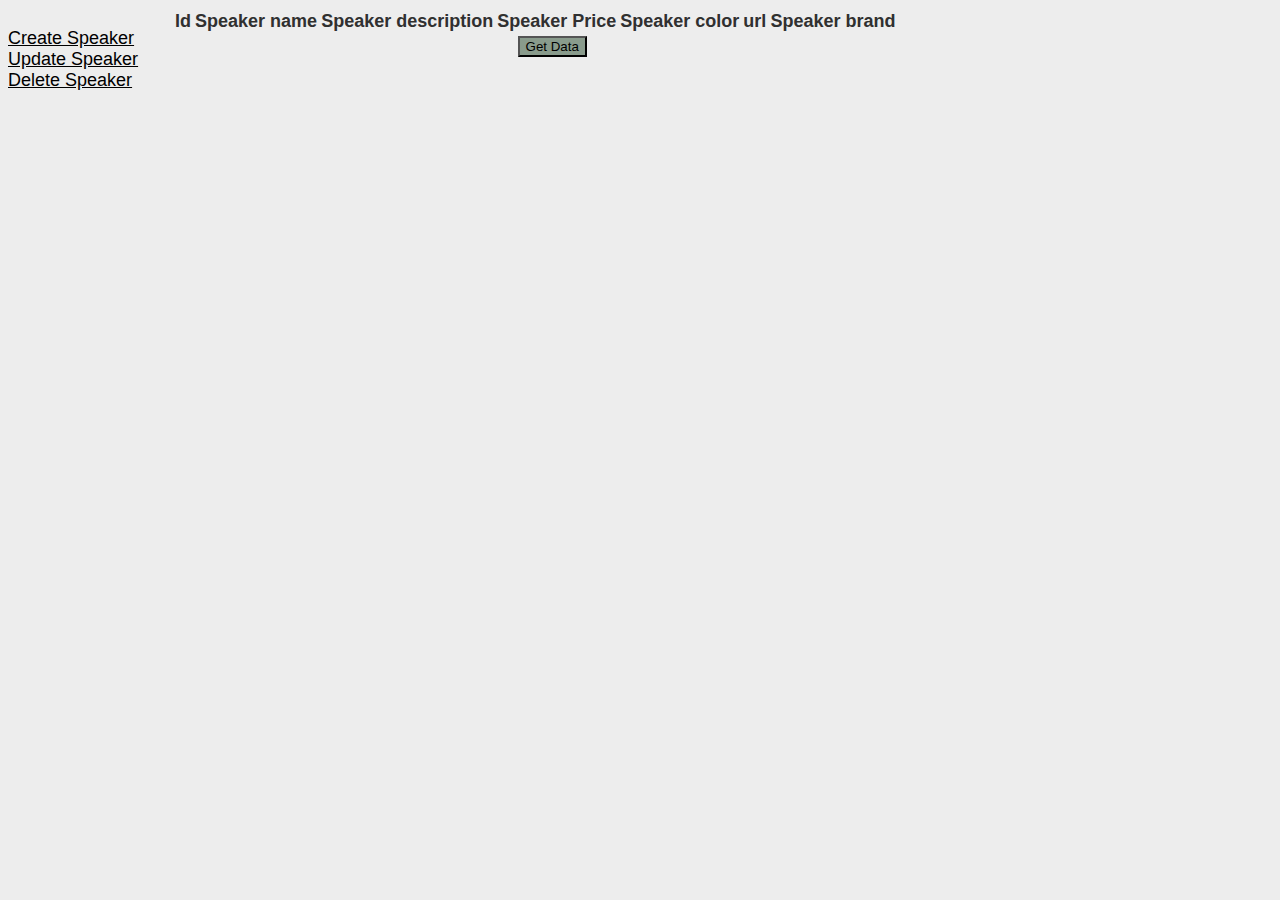
<file: index.html>
<!DOCTYPE html>
<html>

<head>
    <meta charset="utf-8"/>
    <title>Posts</title>
    <link rel="stylesheet" href="https://stackpath.bootstrapcdn.com/bootstrap/4.1.3/css/bootstrap.min.css" integrity="sha384-MCw98/SFnGE8fJT3GXwEOngsV7Zt27NXFoaoApmYm81iuXoPkFOJwJ8ERdknLPMO" crossorigin="anonymous">
    <script src="https://stackpath.bootstrapcdn.com/bootstrap/4.1.3/js/bootstrap.min.js" integrity="sha384-ChfqqxuZUCnJSK3+MXmPNIyE6ZbWh2IMqE241rYiqJxyMiZ6OW/JmZQ5stwEULTy" crossorigin="anonymous"></script>
    <link rel="stylesheet" href="https://use.fontawesome.com/releases/v5.3.1/css/all.css" integrity="sha384-mzrmE5qonljUremFsqc01SB46JvROS7bZs3IO2EmfFsd15uHvIt+Y8vEf7N7fWAU" crossorigin="anonymous">
    <link rel='stylesheet' type='text/css' href='css/styles.css'>
</head>

<body>
<div class="container">
    <div class="row">
        <i class="fas fa-address-card"></i>
        <div class="col">
            <a type="button" class="btn btn-success" href="pages/newSpeaker.html"><i class="fas fa-plus-square"></i> Create Speaker</a></div>
        <a type="button" class="btn btn-success" href="pages/updateSpeaker.html"><i class="fas fa-plus-square"></i> Update Speaker</a></div>
    <a type="button" class="btn btn-success" href="pages/deleteSpeaker.html"><i class="fas fa-plus-square"></i> Delete Speaker</a></div>
</div>
<div class="row">
    <div class="col-12">
        <table id="speakersTable"
               class="table table-bordered
                       table-condensed table-striped">
            <thead>
            <tr>
                <th class="small">Id</th>
                <th class="small">Speaker name</th>
                <th class="small">Speaker description</th>
                <th class="small">Speaker Price</th>
                <th class="small">Speaker color</th>
                <th class="small">url</th>
                <th class="small">Speaker brand</th>
            </tr>
            </thead>
        </table>
        <div style="text-align: center" class="col-12">
            <button type="button" class="btn btn-danger" onclick="listSpeakers()"><i class="fas fa-spinner"></i> Get Data</button>
        </div>
    </div>
</div>
</div>
<input type="hidden" id="speakerId" value="0" />
<script src="https://ajax.googleapis.com/ajax/libs/jquery/3.3.1/jquery.min.js"></script>

<script src='js/speakers.js' type="text/javascript"></script>

</body>
</html>
</file>
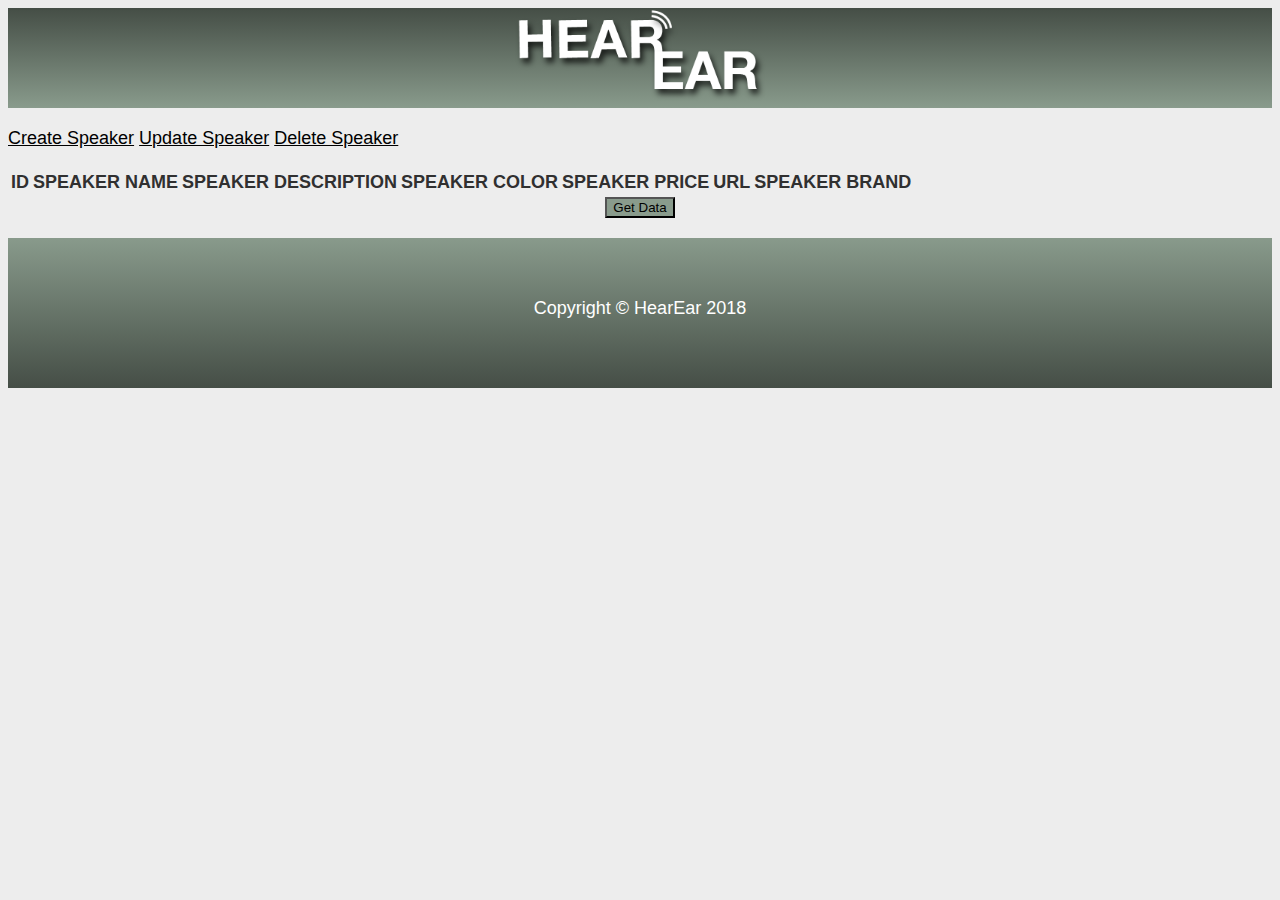
<file: admin.html>
<!DOCTYPE html>
<html>

<head>
    <meta charset="utf-8"/>
    <title>Admin</title>
    <link rel="stylesheet" href="https://stackpath.bootstrapcdn.com/bootstrap/4.1.3/css/bootstrap.min.css" integrity="sha384-MCw98/SFnGE8fJT3GXwEOngsV7Zt27NXFoaoApmYm81iuXoPkFOJwJ8ERdknLPMO" crossorigin="anonymous">
    <script src="https://stackpath.bootstrapcdn.com/bootstrap/4.1.3/js/bootstrap.min.js" integrity="sha384-ChfqqxuZUCnJSK3+MXmPNIyE6ZbWh2IMqE241rYiqJxyMiZ6OW/JmZQ5stwEULTy" crossorigin="anonymous"></script>
    <link rel="stylesheet" href="https://use.fontawesome.com/releases/v5.3.1/css/all.css" integrity="sha384-mzrmE5qonljUremFsqc01SB46JvROS7bZs3IO2EmfFsd15uHvIt+Y8vEf7N7fWAU" crossorigin="anonymous">
    <link rel='stylesheet' type='text/css' href='css/styles.css'>
    <link rel="stylesheet" href="https://use.fontawesome.com/releases/v5.3.1/css/all.css" integrity="sha384-mzrmE5qonljUremFsqc01SB46JvROS7bZs3IO2EmfFsd15uHvIt+Y8vEf7N7fWAU" crossorigin="anonymous">
    <link rel="stylesheet" href="https://fonts.googleapis.com/icon?family=Material+Icons">  
    <link rel="stylesheet" href="https://code.getmdl.io/1.3.0/material.teal-orange.min.css" /> <script defer src="https://code.getmdl.io/1.3.0/material.min.js"></script>
    <link rel="stylesheet" href="https://use.fontawesome.com/releases/v5.3.1/css/all.css" integrity="sha384-mzrmE5qonljUremFsqc01SB46JvROS7bZs3IO2EmfFsd15uHvIt+Y8vEf7N7fWAU" crossorigin="anonymous">
</head>

<body>

    <header>
        <div id="logo_admin">
            <a href="project/homepage.html">
            <img id="logo" src="img/logo.png" alt=""></a>
        </div>
    </header>

    <main>
        <div class="container">
            <a type="button" class="btn btn-success" href="pages/newSpeaker.html"><i class="fas fa-plus-square"></i> Create Speaker</a>
            <a type="button" class="btn btn-success" href="pages/updateSpeaker.html"><i class="fas fa-plus-square"></i> Update Speaker</a>
            <a type="button" class="btn btn-success" href="pages/deleteSpeaker.html"><i class="fas fa-plus-square"></i> Delete Speaker</a>
        </div>
            
        <div class="row">
            <div class="col-12">
                <table id="speakersTable"
                    class="table table-borderedtable-condensed table-striped">
                        <thead>
                            <tr>
                                <th class="small">ID</th>
                                <th class="small">SPEAKER NAME</th>
                                <th class="small">SPEAKER DESCRIPTION</th>
                                <th class="small">SPEAKER COLOR</th>
                                <th class="small">SPEAKER PRICE</th>
                                <th class="small">URL</th>
                                <th class="small">SPEAKER BRAND </th>
                            </tr>
                        </thead>
                </table>
                <div style="text-align: center" class="col-12">
                    <button type="button" class="btn btn-danger" onclick="listSpeakers()"><i class="fas fa-spinner"></i> Get Data</button>
                </div>
            </div>
        </div>
                
        <input type="hidden" id="speakerId" value="0" />
        <script src="https://ajax.googleapis.com/ajax/libs/jquery/3.3.1/jquery.min.js"></script>
                
        <script src='js/speakers.js' type="text/javascript"></script>

    </main>

    <footer>
        <div id="copyright">Copyright © HearEar 2018</div>
    </footer>
</body>
</html>
</file>
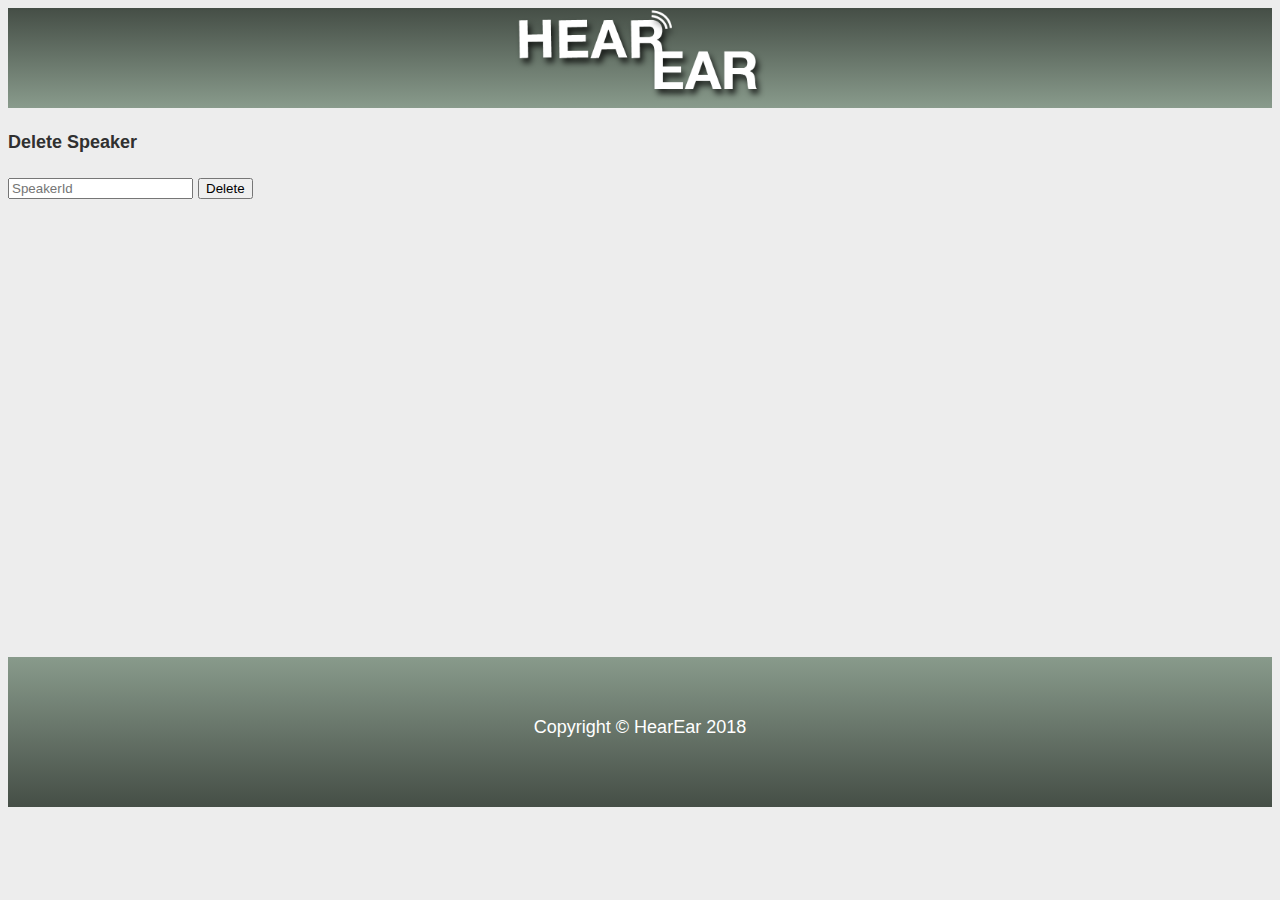
<file: pages/deleteSpeaker.html>
<!DOCTYPE html>
<html lang="en">
<head>
    <meta charset="UTF-8">
    <title>Delete Speaker</title>
    <link rel="stylesheet" href="https://use.fontawesome.com/releases/v5.3.1/css/all.css" integrity="sha384-mzrmE5qonljUremFsqc01SB46JvROS7bZs3IO2EmfFsd15uHvIt+Y8vEf7N7fWAU" crossorigin="anonymous">
    <link rel='stylesheet' type='text/css' href='../css/styles.css'>
</head>
<body>

    <header>
        <div id="logo_admin">
        <a href="../project/homepage.html">
        <img id="logo" src="../img/logo.png" alt=""></a>
        </div>
    </header>

<main>

<div id="delete_speaker">
<H4>Delete Speaker</H4>

<div id="delete_button"><form id="myFormDelete">
    <input class="form-control" id="speakerId"  placeholder="SpeakerId">
    <button type="submit" class="btn btn-primary ">Delete</button>
</form></div></div>
</main>

<footer>
    <div id="copyright">Copyright © HearEar 2018</div>
</footer>

<script src="https://ajax.googleapis.com/ajax/libs/jquery/3.3.1/jquery.min.js"></script>

<script src='../js/speakers.js' type="text/javascript"></script>

</body>
</html>
</file>
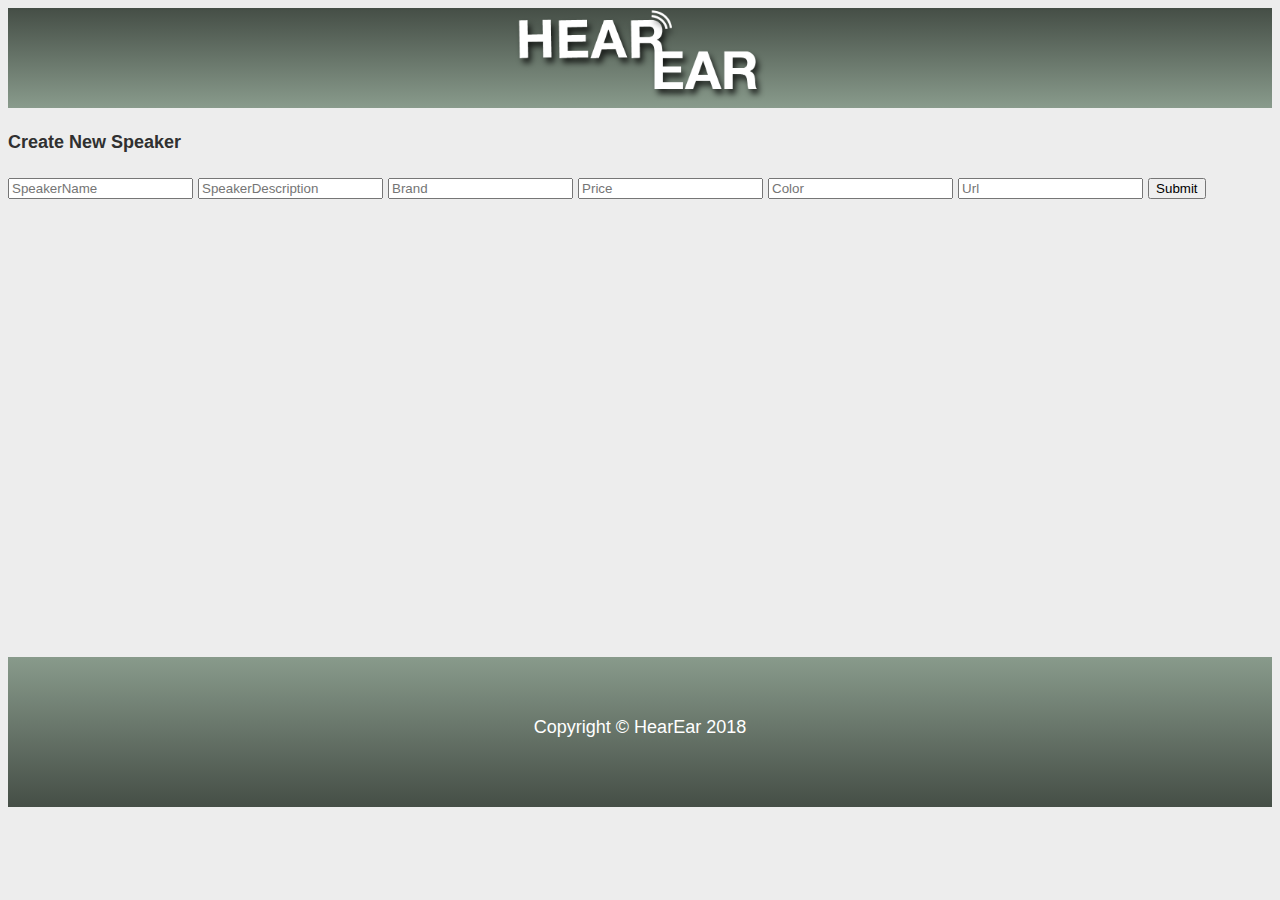
<file: pages/newSpeaker.html>
<!DOCTYPE html>
<html lang="en">
<head>
    <meta charset="UTF-8">
    <title>New Speaker</title>
    <link rel="stylesheet" href="https://use.fontawesome.com/releases/v5.3.1/css/all.css" integrity="sha384-mzrmE5qonljUremFsqc01SB46JvROS7bZs3IO2EmfFsd15uHvIt+Y8vEf7N7fWAU" crossorigin="anonymous">
    <link rel='stylesheet' type='text/css' href='../css/styles.css'>

</head>
<body>

<header>
    <div id="logo_admin">
        <a href="../project/homepage.html">
        <img id="logo" src="../img/logo.png" alt=""></a>
    </div>
</header>

<main>  

<div id="delete_speaker">
<H4>Create New Speaker</H4>

<div id="delete_button">
<form id="myFormCreate">
    <input class="form-control" id="speakerName" placeholder="SpeakerName">
    <input class="form-control" id="speakerDescription" placeholder="SpeakerDescription">
    <input class="form-control" id="brand" placeholder="Brand">
    <input class="form-control" id="price" placeholder="Price">
    <input class="form-control" id="color" placeholder="Color">
    <input class="form-control" id="url" placeholder="Url">


    <button type="submit" class="btn btn-primary">Submit</button>
</form></div></div>

</main>  

<footer>
        <div id="copyright">Copyright © HearEar 2018</div>
</footer>

<script src="https://ajax.googleapis.com/ajax/libs/jquery/3.3.1/jquery.min.js"></script>

<script src='../js/speakers.js' type="text/javascript"></script>
</body>
</html>
</file>
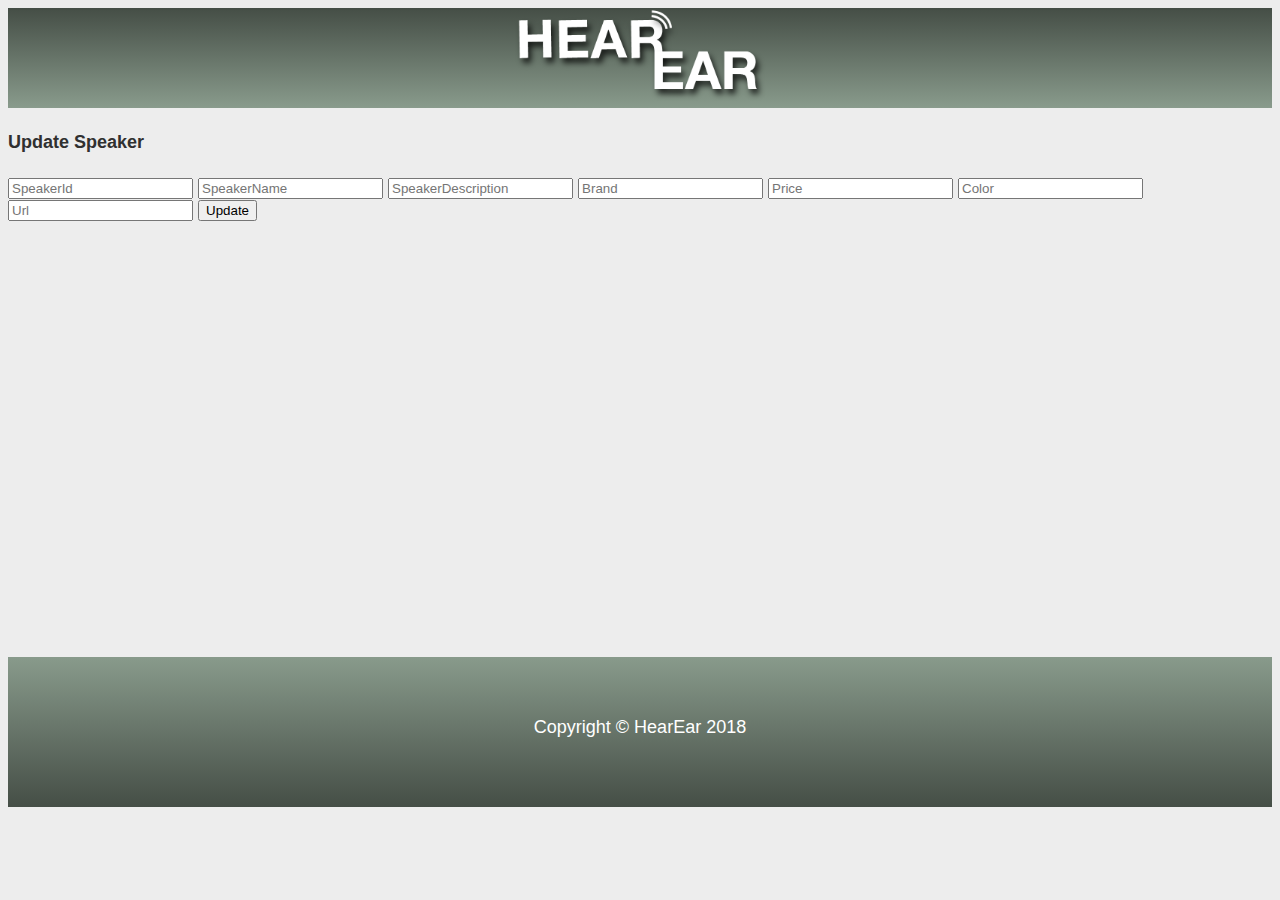
<file: pages/updateSpeaker.html>
<!DOCTYPE html>
<html lang="en">
<head>
    <meta charset="UTF-8">
    <title>Update Speaker</title>
    <link rel="stylesheet" href="https://use.fontawesome.com/releases/v5.3.1/css/all.css" integrity="sha384-mzrmE5qonljUremFsqc01SB46JvROS7bZs3IO2EmfFsd15uHvIt+Y8vEf7N7fWAU" crossorigin="anonymous">
    <link rel='stylesheet' type='text/css' href='../css/styles.css'>
</head>


<body>

<header>
    <div id="logo_admin">
        <a href="../project/homepage.html">
        <img id="logo" src="../img/logo.png" alt=""></a>
    </div>
</header>

<main>

<div id="delete_speaker">
<H4>Update Speaker</H4>

<div id="delete_button">
<form id="myFormUpdate">
    <input class="form-control" id="speakerId" placeholder="SpeakerId">
    <input class="form-control" id="speakerName" placeholder="SpeakerName">
    <input class="form-control" id="speakerDescription" placeholder="SpeakerDescription">
    <input class="form-control" id="brand" placeholder="Brand">
    <input class="form-control" id="price" placeholder="Price">
    <input class="form-control" id="color" placeholder="Color">
    <input class="form-control" id="url" placeholder="Url">


    <button type="submit" class="btn btn-primary">Update</button>
</form></div></div>

</main>

<footer>
        <div id="copyright">Copyright © HearEar 2018</div>
</footer>

<script src="https://ajax.googleapis.com/ajax/libs/jquery/3.3.1/jquery.min.js"></script>

<script src='../js/speakers.js' type="text/javascript"></script>

</body>
</html>
</file>
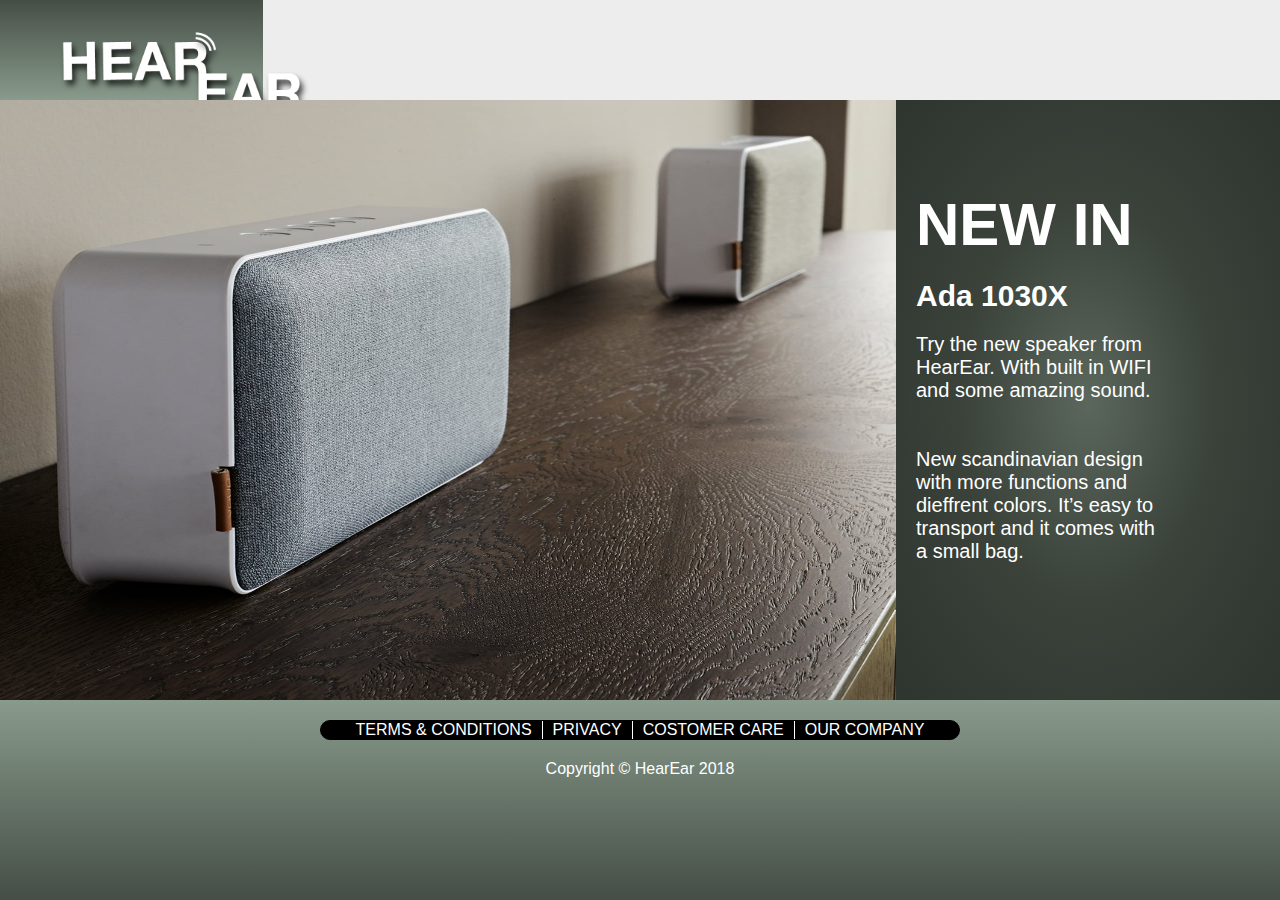
<file: project/homepage.html>
<!DOCTYPE html>
<html lang="en">
<head>
    <meta charset="UTF-8">
    <meta name="viewport" content="width=device-width, initial-scale=1.0">
    <meta http-equiv="X-UA-Compatible" content="ie=edge">
    <title>Homepage</title>
    <link rel="stylesheet" href="css/style.css">
    <link rel="stylesheet" href="https://use.fontawesome.com/releases/v5.3.1/css/all.css" integrity="sha384-mzrmE5qonljUremFsqc01SB46JvROS7bZs3IO2EmfFsd15uHvIt+Y8vEf7N7fWAU" crossorigin="anonymous">
    <link rel="stylesheet" href="https://fonts.googleapis.com/icon?family=Material+Icons">  
    <link rel="stylesheet" href="https://code.getmdl.io/1.3.0/material.teal-orange.min.css" /> <script defer src="https://code.getmdl.io/1.3.0/material.min.js"></script>
    <link rel="stylesheet" href="https://use.fontawesome.com/releases/v5.3.1/css/all.css" integrity="sha384-mzrmE5qonljUremFsqc01SB46JvROS7bZs3IO2EmfFsd15uHvIt+Y8vEf7N7fWAU" crossorigin="anonymous">
</head>

<body>

    <header> 
    <!-- Uses a header that scrolls with the text, rather than staying
    locked at the top -->
   
    <div class="mdl-layout mdl-js-layout">
         <header class="mdl-layout mdl-js-layout mdl-layout--fixed-header">
        <div class="mdl-layout__header-row">
        <!-- Title -->
        <span class="mdl-layout-title">
            <!--<h1 id="title-title">
                HEAR EAR</h1>
            -->
            <a href="homepage.html">
            <img id="logo" src="img/logo.png" alt=""></a>
            </span>
        <!-- Add spacer, to align navigation to the right -->
        <div class="mdl-layout-spacer"></div>
        <!-- Navigation -->
        <nav class="mdl-navigation">
                <div class="mdl-textfield mdl-js-textfield mdl-textfield--expandable
                mdl-textfield--floating-label mdl-textfield--align-right">
      <label class="mdl-button mdl-js-button mdl-button--icon"
             for="fixed-header-drawer-exp">
        <i class="material-icons">search</i>
      </label>
      <div class="mdl-textfield__expandable-holder">
        <input class="mdl-textfield__input" type="text" name="sample"
               id="fixed-header-drawer-exp">
      </div>
        </div>
            <a href="#">
            <i id="cart" class="fas fa-shopping-cart"></i>
            </a>
        </nav>
      </div>
    </header>

    <div class="mdl-layout__drawer">
      <span class="mdl-layout-title"></span>
      <nav class="mdl-navigation">
        <a class="mdl-navigation__link" href="homepage.html">HOME</a>
        <a class="mdl-navigation__link" href="overview.html">PRODUCTS</a>
        <a class="mdl-navigation__link" href="">LOG IN</a>
        <a class="mdl-navigation__link" href="">SUPPORT</a>
        <a class="mdl-navigation__link" href="../admin.html">ADMIN</a>
      </nav>
    </div>
    </header>

    <main id="homepage">
        <div id="top_image">
            <img src="img/front.jpg" alt="">
        </div>   
        <div id="new_in">
                <a href="viewproduct.html">
                <h2>NEW IN</h2>
                <h4>Ada 1030X</h4></a>
                <p>
                Try the new speaker from<br/>
                HearEar. With built in WIFI<br/>
                and some amazing sound.<br/>  
                <br/> 
                <br/> 
                New scandinavian design<br/> 
                with more functions and<br/> 
                dieffrent colors. It’s easy to<br/> 
                transport and it comes with<br/> 
                a small bag.
                </p>
        </div>       
        
    </main>

    
    <footer>
        <div id="footer_menu">
            <ul>
                <li><a href="#">TERMS & CONDITIONS</a></li>
                <li><a href="#">PRIVACY</a></li>
                <li><a href="#">COSTOMER CARE</a></li>
                <li><a href="#">OUR COMPANY </a></li>
            </ul> 
        </div>
        <div id="copyright">Copyright © HearEar 2018</div>
        <div id="icon">
                <a href="#">
                <i class="fab fa-facebook"></i>
                </a>

                <a href="#">
                <i class="fab fa-twitter"></i>
                </a>

                <a href="#">
                <i class="fab fa-instagram"></i>
                </a>
        </div>

    </footer>
    <script src="https://ajax.googleapis.com/ajax/libs/jquery/3.3.1/jquery.min.js"></script>
    <script src='js/speakers11.js' type="text/javascript"></script>
</body>
</html>
</file>
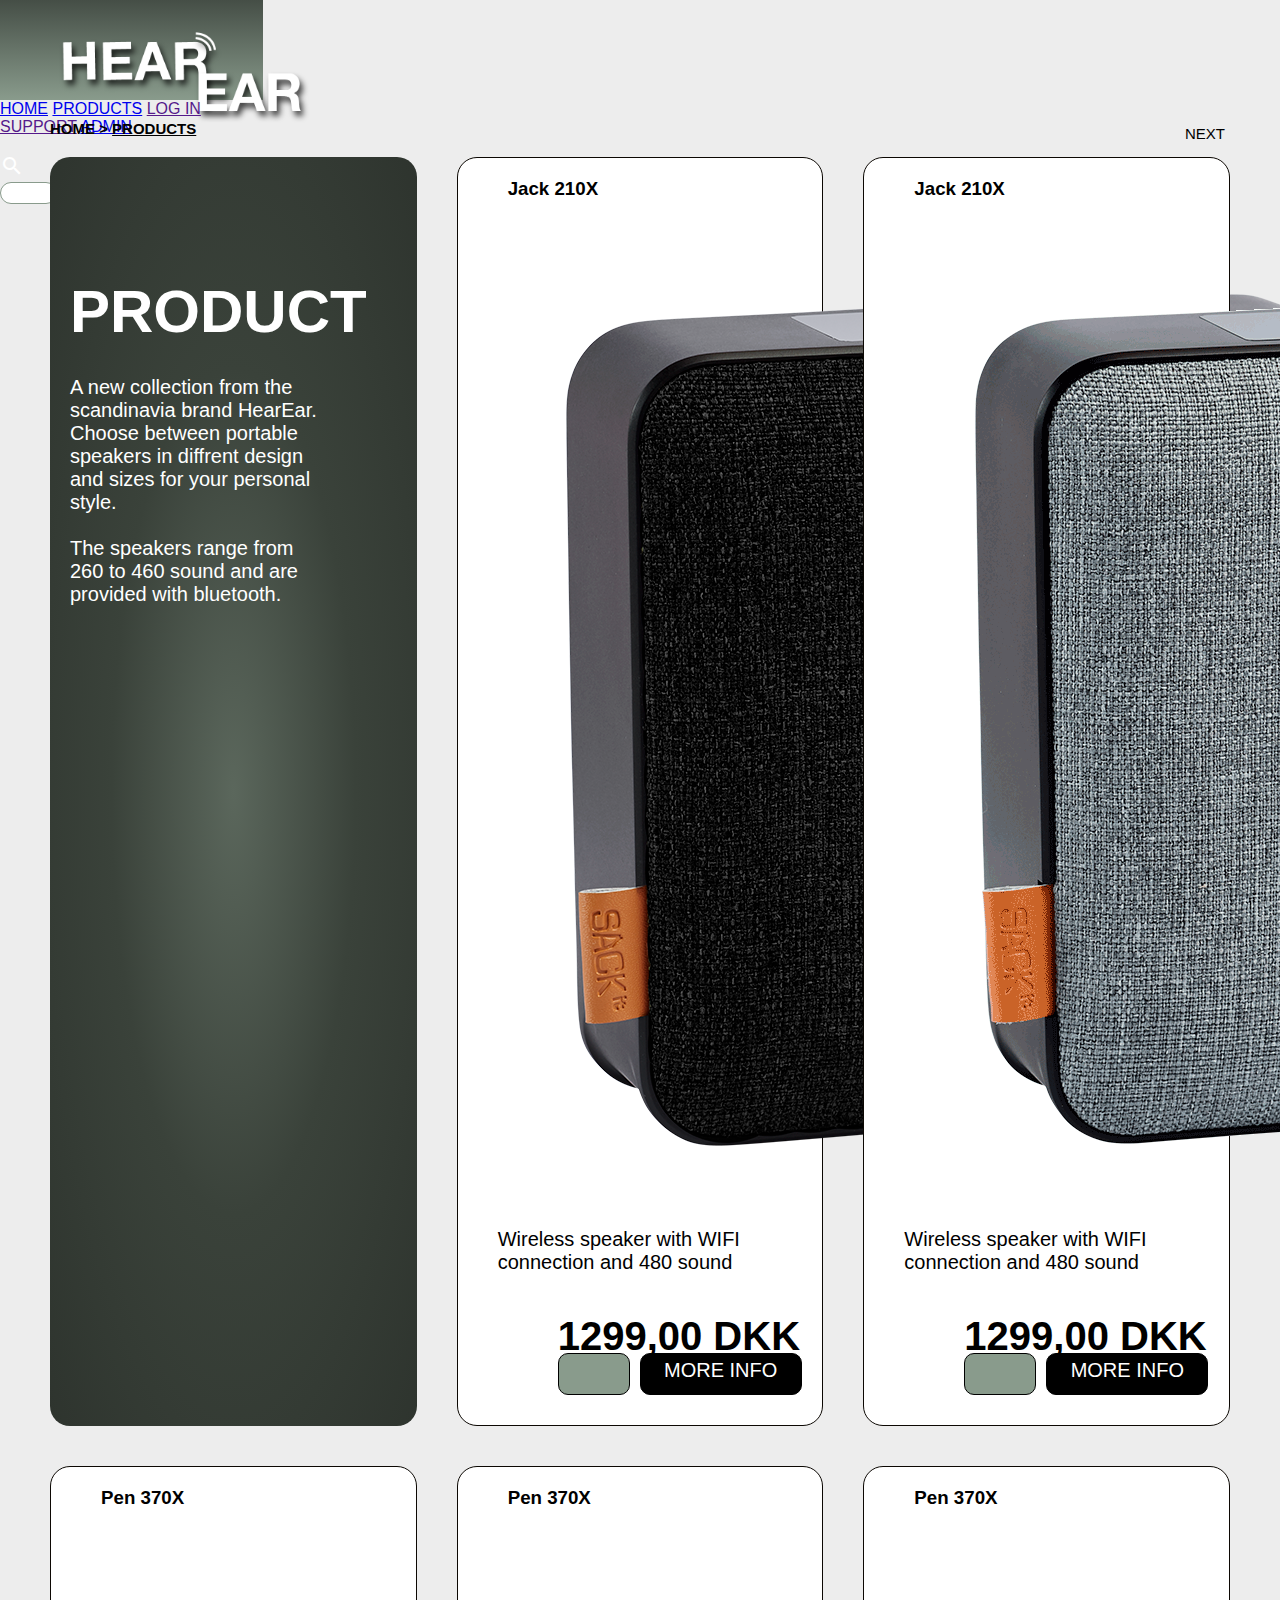
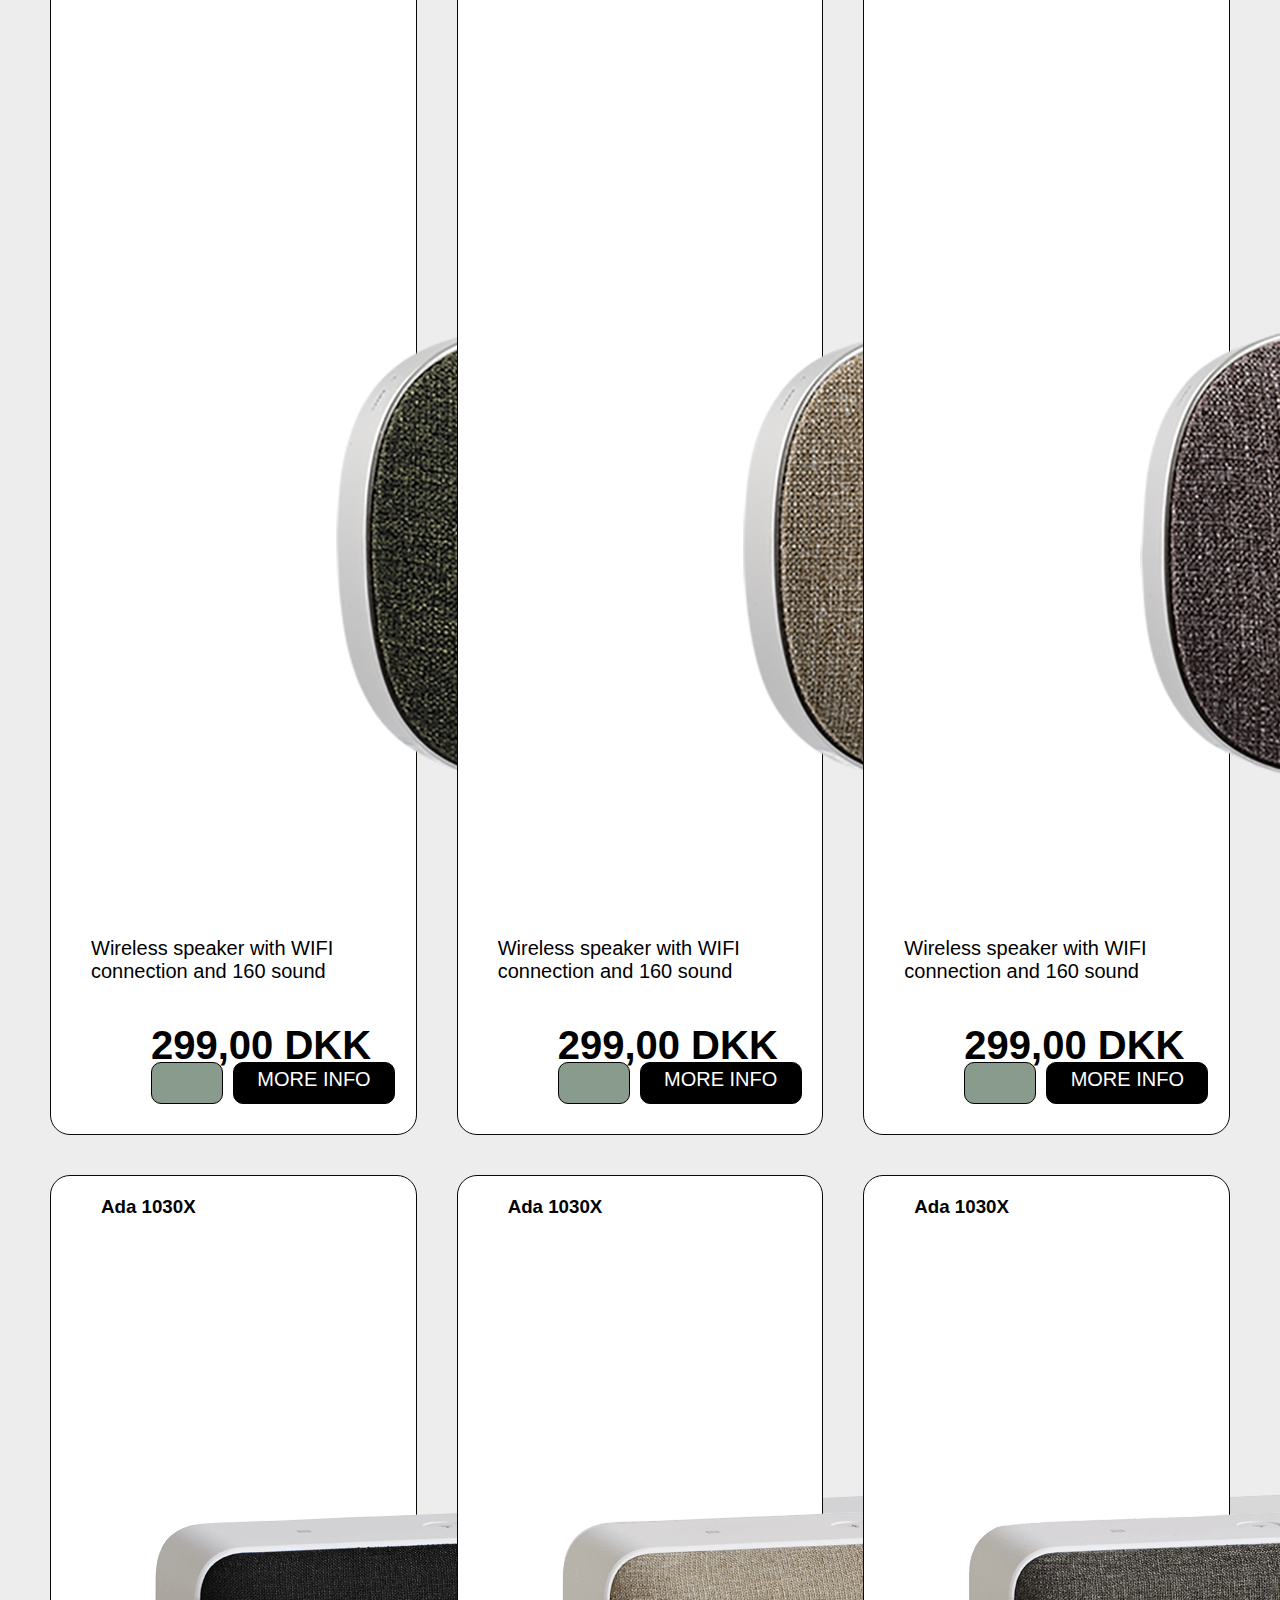
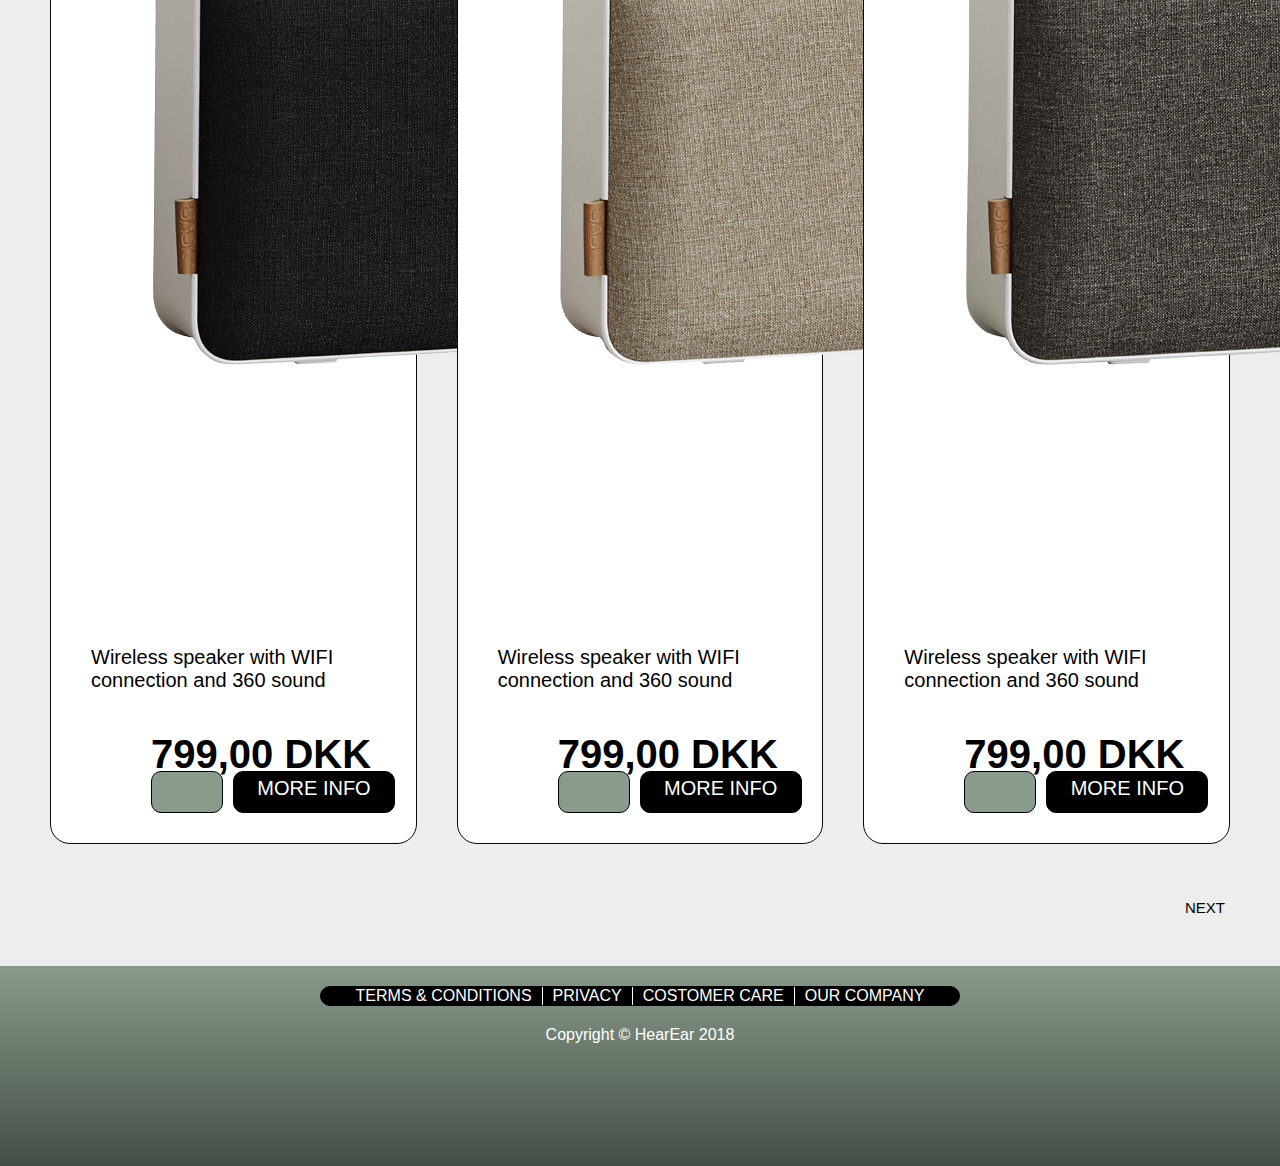
<file: project/overview.html>
<!DOCTYPE html>
<html lang="en">
<head>
    <meta charset="UTF-8">
    <meta name="viewport" content="width=device-width, initial-scale=1.0">
    <meta http-equiv="X-UA-Compatible" content="ie=edge">
    <title>Overview1</title>
    <link rel="stylesheet" href="css/style.css">
    <link rel="stylesheet" href="https://use.fontawesome.com/releases/v5.3.1/css/all.css" integrity="sha384-mzrmE5qonljUremFsqc01SB46JvROS7bZs3IO2EmfFsd15uHvIt+Y8vEf7N7fWAU" crossorigin="anonymous">
    <link rel="stylesheet" href="https://fonts.googleapis.com/icon?family=Material+Icons">  
    <link rel="stylesheet" href="https://code.getmdl.io/1.3.0/material.teal-orange.min.css" /> <script defer src="https://code.getmdl.io/1.3.0/material.min.js"></script>
    <link rel="stylesheet" href="https://use.fontawesome.com/releases/v5.3.1/css/all.css" integrity="sha384-mzrmE5qonljUremFsqc01SB46JvROS7bZs3IO2EmfFsd15uHvIt+Y8vEf7N7fWAU" crossorigin="anonymous">
</head>

<body>

    <header> 
    <!-- Uses a header that scrolls with the text, rather than staying
    locked at the top -->
   
    <div class="mdl-layout mdl-js-layout">
         <header class="mdl-layout mdl-js-layout mdl-layout--fixed-header">
        <div class="mdl-layout__header-row">
        <!-- Title -->
        <span class="mdl-layout-title">
            <!--<h1 id="title-title">
                HEAR EAR</h1>
            -->
            <a href="homepage.html">
                    <img id="logo" src="img/logo.png" alt=""></a>
            </span>
        <!-- Add spacer, to align navigation to the right -->
        <div class="mdl-layout-spacer"></div>
        <!-- Navigation -->
        <nav class="mdl-navigation">
                <div class="mdl-textfield mdl-js-textfield mdl-textfield--expandable
                mdl-textfield--floating-label mdl-textfield--align-right">
      <label class="mdl-button mdl-js-button mdl-button--icon"
             for="fixed-header-drawer-exp">
        <i class="material-icons">search</i>
      </label>
      <div class="mdl-textfield__expandable-holder">
        <input class="mdl-textfield__input" type="text" name="sample"
               id="fixed-header-drawer-exp">
      </div>
        </div>
            <a href="#">
            <i id="cart" class="fas fa-shopping-cart"></i>
            </a>
        </nav>
      </div>
    </header>

    <div class="mdl-layout__drawer">
      <span class="mdl-layout-title"></span>
      <nav class="mdl-navigation">
        <a class="mdl-navigation__link" href="homepage.html">HOME</a>
        <a class="mdl-navigation__link" href="overview.html">PRODUCTS</a>
        <a class="mdl-navigation__link" href="">LOG IN</a>
        <a class="mdl-navigation__link" href="">SUPPORT</a>
        <a class="mdl-navigation__link" href="../admin.html">ADMIN</a>
      </nav>
    </div>
    </header>

    <main>
        <section id="info_box">  
            <a href="homepage.html">HOME</a> > <u>PRODUCTS</u>
        </section>
                       
        <section id="next" >
                <a href="overview2.html"><div id="next_text">
                NEXT
            </div>
            <div id="next_logo">
                <i class="fas fa-chevron-right"></i>
            </div></a>
        </section>

            <section id="product_area">
                <div class="product_overview">
                    <h2>PRODUCT</h2>
                    <p>
                    A new collection from the<br/>
                    scandinavia brand HearEar.<br/>
                    Choose between portable<br/>
                    speakers in diffrent design<br/>
                    and sizes for your personal<br/> 
                    style.        
                    <br/> 
                    <br/> 
                    The speakers range from<br/> 
                    260 to 460 sound and are<br/> 
                    provided with bluetooth.
                    </p>
                </div>
                <div class="product">
                        <div id="product_title">
                                <h3>Jack 210X</h3>
                            </div>
                        <div id="product_img">
                            <img src="img/sp1.png" alt="">
                        </div>
                        
                        <div id="product_desc">
                           <p>Wireless speaker with WIFI <br/> connection and 480 sound </p>
                        </div>
                        <div id="product_price">
                                <p>1299,00 DKK</p>
                            </div>
                        <div id="product_shop_buy">
                          
                            <div id="product_cart">
                            <a href="viewproduct.html">
                                    <i class="fas fa-shopping-cart"></i>
                            </a>
                            </div>
                            <div id="product_info">
                                    <a href="viewproduct.html">MORE INFO</a>
                            </div>
                        </div>
                </div>
                <div class="product">
                        <div id="product_title">
                                <h3>Jack 210X</h3>
                            </div>
                        <div id="product_img">
                            <img src="img/sp2.png" alt="">
                        </div>
                        
                        <div id="product_desc">
                           <p>Wireless speaker with WIFI <br/> connection and 480 sound </p>
                        </div>
                        <div id="product_price">
                                <p>1299,00 DKK</p>
                            </div>
                        <div id="product_shop_buy">
                          
                            <div id="product_cart">
                            <a href="#">
                                    <i class="fas fa-shopping-cart"></i>
                            </a>
                            </div>
                            <div id="product_info">
                                    <a href="#">MORE INFO</a>
                            </div>
                        </div>
                </div>
                <div class="product">
                        <div id="product_title">
                                <h3>Pen 370X</h3>
                            </div>
                        <div id="product_img">
                            <img src="img/sp3.png" alt="">
                        </div>
                        
                        <div id="product_desc">
                           <p>Wireless speaker with WIFI <br/> connection and 160 sound </p>
                        </div>
                        <div id="product_price">
                                <p>299,00 DKK</p>
                            </div>
                        <div id="product_shop_buy">
                          
                            <div id="product_cart">
                            <a href="#">
                                    <i class="fas fa-shopping-cart"></i>
                            </a>
                            </div>
                            <div id="product_info">
                                    <a href="#">MORE INFO</a>
                            </div>
                        </div>
                </div>
                <div class="product">
                        <div id="product_title">
                                <h3>Pen 370X</h3>
                            </div>
                        <div id="product_img">
                            <img src="img/sp4.png" alt="">
                        </div>
                        
                        <div id="product_desc">
                           <p>Wireless speaker with WIFI <br/> connection and 160 sound </p>
                        </div>
                        <div id="product_price">
                                <p>299,00 DKK</p>
                            </div>
                        <div id="product_shop_buy">
                          
                            <div id="product_cart">
                            <a href="#">
                                    <i class="fas fa-shopping-cart"></i>
                            </a>
                            </div>
                            <div id="product_info">
                                    <a href="#">MORE INFO</a>
                            </div>
                        </div>
                </div>
                <div class="product">
                        <div id="product_title">
                                <h3>Pen 370X</h3>
                            </div>
                        <div id="product_img">
                            <img src="img/sp5.png" alt="">
                        </div>
                        
                        <div id="product_desc">
                           <p>Wireless speaker with WIFI<br/> connection and 160 sound </p>
                        </div>
                        <div id="product_price">
                                <p>299,00 DKK</p>
                            </div>
                        <div id="product_shop_buy">
                          
                            <div id="product_cart">
                            <a href="#">
                                    <i class="fas fa-shopping-cart"></i>
                            </a>
                            </div>
                            <div id="product_info">
                                    <a href="#">MORE INFO</a>
                            </div>
                        </div>
                </div>
                <div class="product">
                        <div id="product_title">
                                <h3>Ada 1030X</h3>
                            </div>
                        <div id="product_img">
                            <img src="img/sp6.png" alt="">
                        </div>
                        
                        <div id="product_desc">
                           <p>Wireless speaker with WIFI<br/> connection and 360 sound </p>
                        </div>
                        <div id="product_price">
                                <p>799,00 DKK</p>
                            </div>
                        <div id="product_shop_buy">
                          
                            <div id="product_cart">
                            <a href="viewproduct.html">
                                    <i class="fas fa-shopping-cart"></i>
                            </a>
                            </div>
                            <div id="product_info">
                                    <a href="viewproduct.html">MORE INFO</a>
                            </div>
                        </div>
                </div>
                <div class="product">
                        <div id="product_title">
                                <h3>Ada 1030X</h3>
                            </div>
                        <div id="product_img">
                            <img src="img/sp7.png" alt="">
                        </div>
                        
                        <div id="product_desc">
                           <p>Wireless speaker with WIFI <br/> connection and 360 sound </p>
                        </div>
                        <div id="product_price">
                                <p>799,00 DKK</p>
                            </div>
                        <div id="product_shop_buy">
                          
                            <div id="product_cart">
                            <a href="#">
                                    <i class="fas fa-shopping-cart"></i>
                            </a>
                            </div>
                            <div id="product_info">
                                    <a href="#">MORE INFO</a>
                            </div>
                        </div>
                </div>
                <div class="product">
                        <div id="product_title">
                                <h3>Ada 1030X</h3>
                            </div>
                        <div id="product_img">
                            <img src="img/sp8.png" alt="">
                        </div>
                        
                        <div id="product_desc">
                           <p>Wireless speaker with WIFI<br/> connection and 360 sound </p>
                        </div>
                        <div id="product_price">
                                <p>799,00 DKK</p>
                            </div>
                        <div id="product_shop_buy">
                          
                            <div id="product_cart">
                            <a href="#">
                                    <i class="fas fa-shopping-cart"></i>
                            </a>
                            </div>
                            <div id="product_info">
                                    <a href="#">MORE INFO</a>
                            </div>
                        </div>
                </div>
            </section>
            
            <section id="low">
                    <section id="next">
                        <a href="overview2.html"><div id="next_text">
                            NEXT
                        </div>
                        <div id="next_logo">
                            <i class="fas fa-chevron-right"></i>
                        </div></a>
                    </section>
                </section>

        </main>

    

    <footer>
        <div id="footer_menu">
            <ul>
                <li><a href="#">TERMS & CONDITIONS</a></li>
                <li><a href="#">PRIVACY</a></li>
                <li><a href="#">COSTOMER CARE</a></li>
                <li><a href="#">OUR COMPANY </a></li>
            </ul> 
        </div>
        <div id="copyright">Copyright © HearEar 2018</div>
        <div id="icon">
                <a href="#">
                <i class="fab fa-facebook"></i>
                </a>

                <a href="#">
                <i class="fab fa-twitter"></i>
                </a>

                <a href="#">
                <i class="fab fa-instagram"></i>
                </a>
        </div>

    </footer>
    <script src="https://ajax.googleapis.com/ajax/libs/jquery/3.3.1/jquery.min.js"></script>

    <script src='js/speakers11.js' type="text/javascript"></script>
    <script>getSide1()</script>
</body>
</html>
</file>
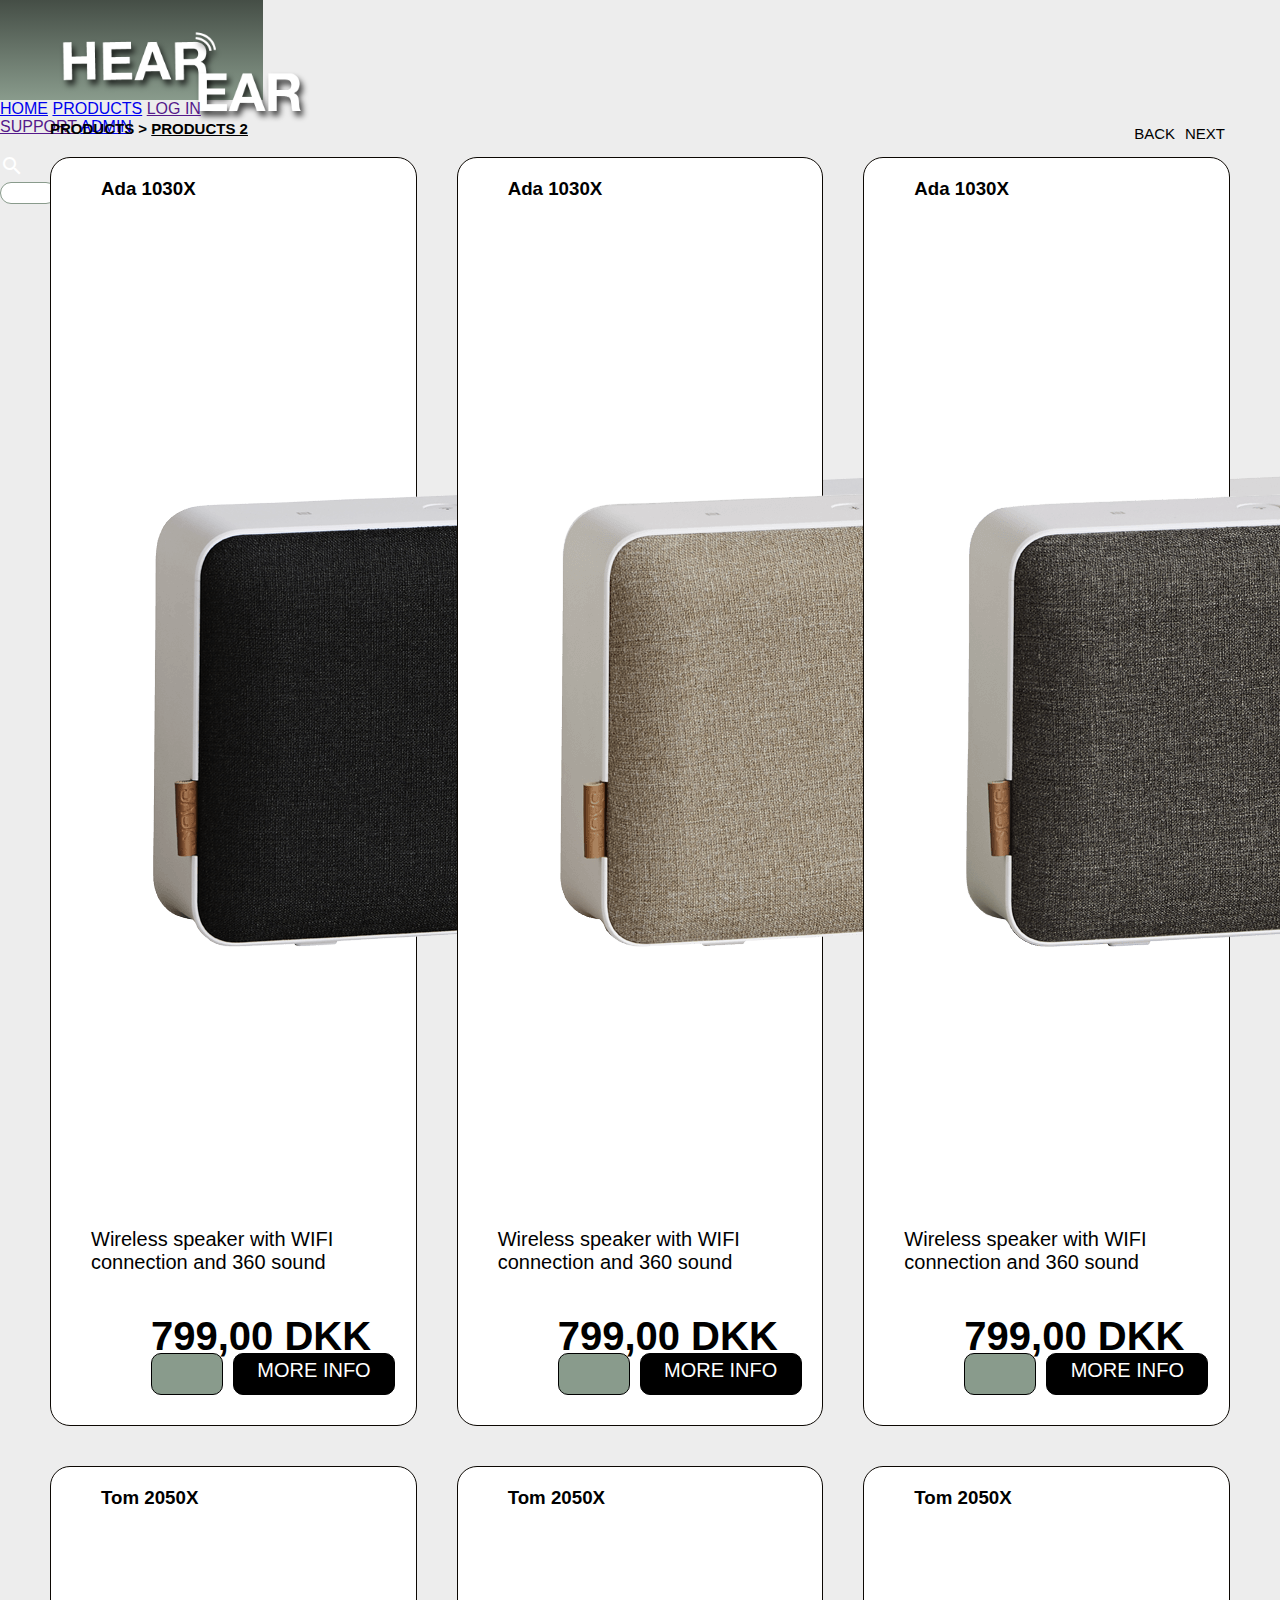
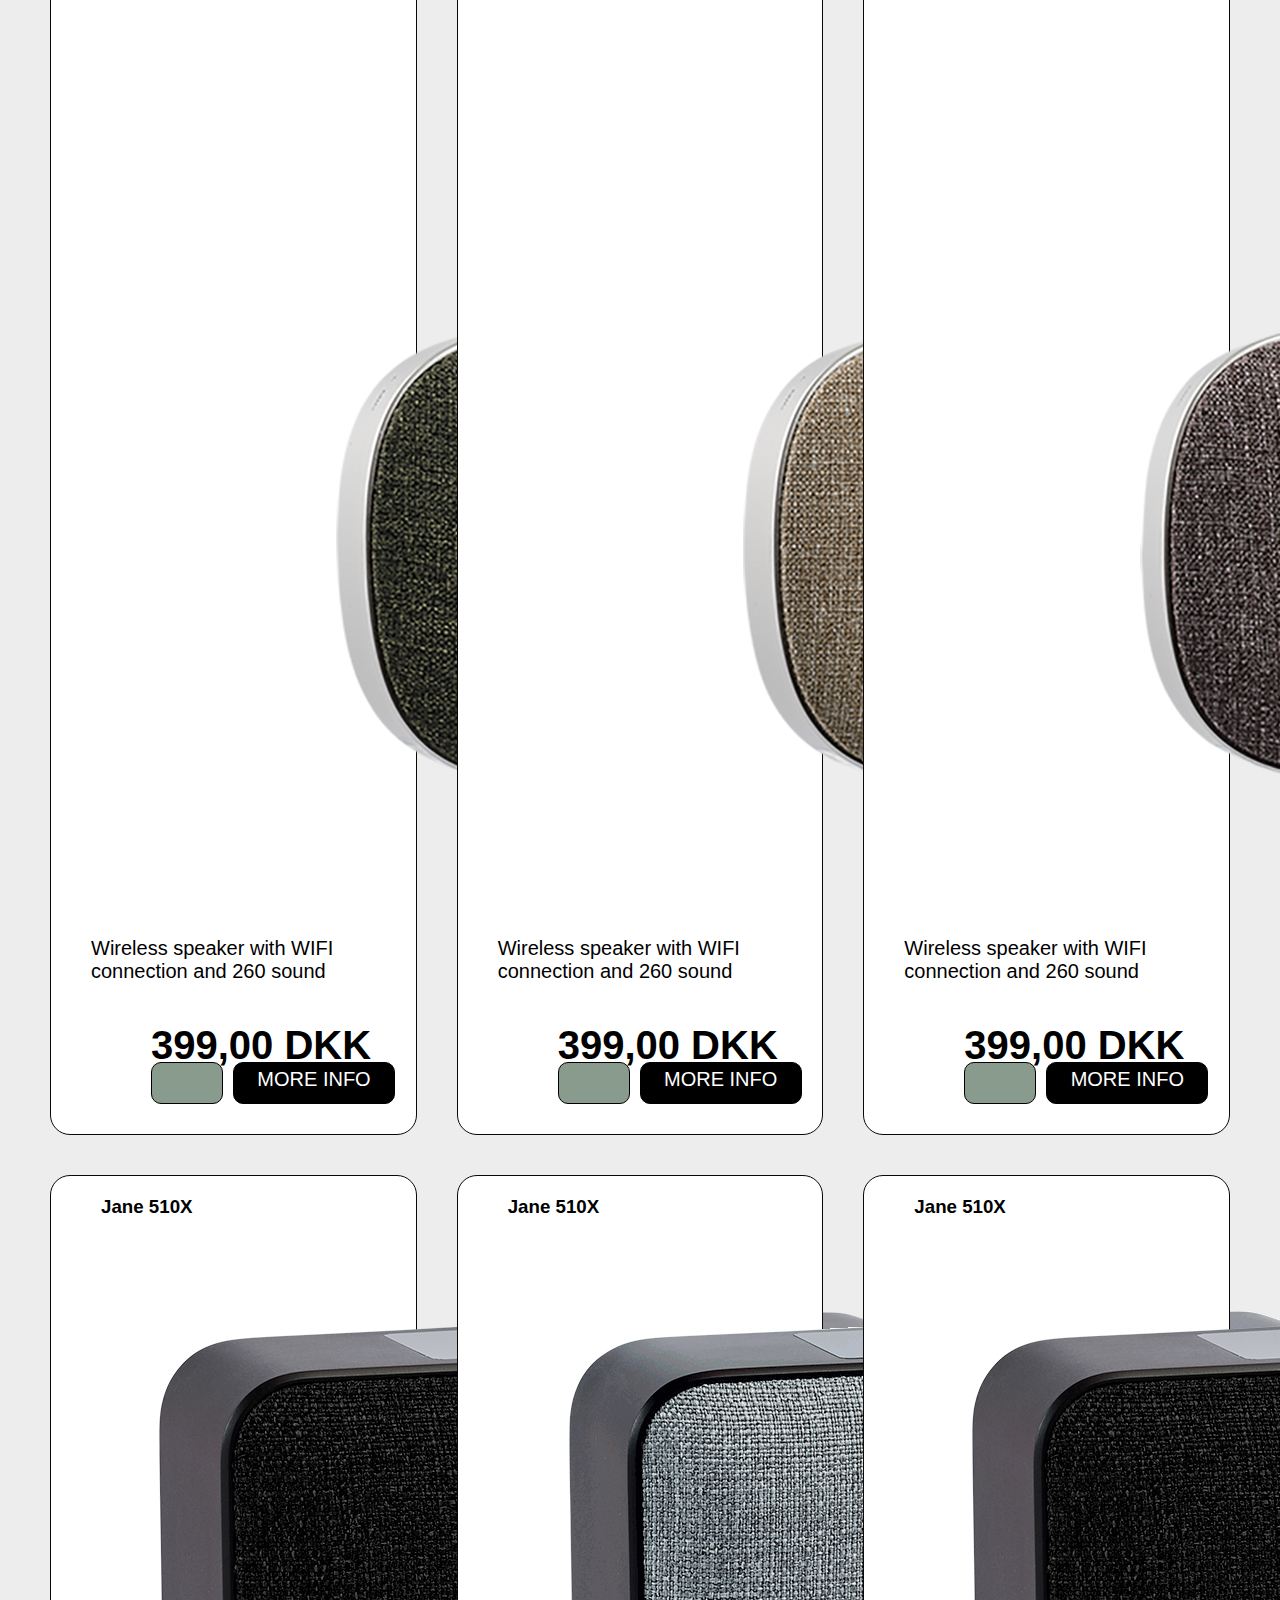
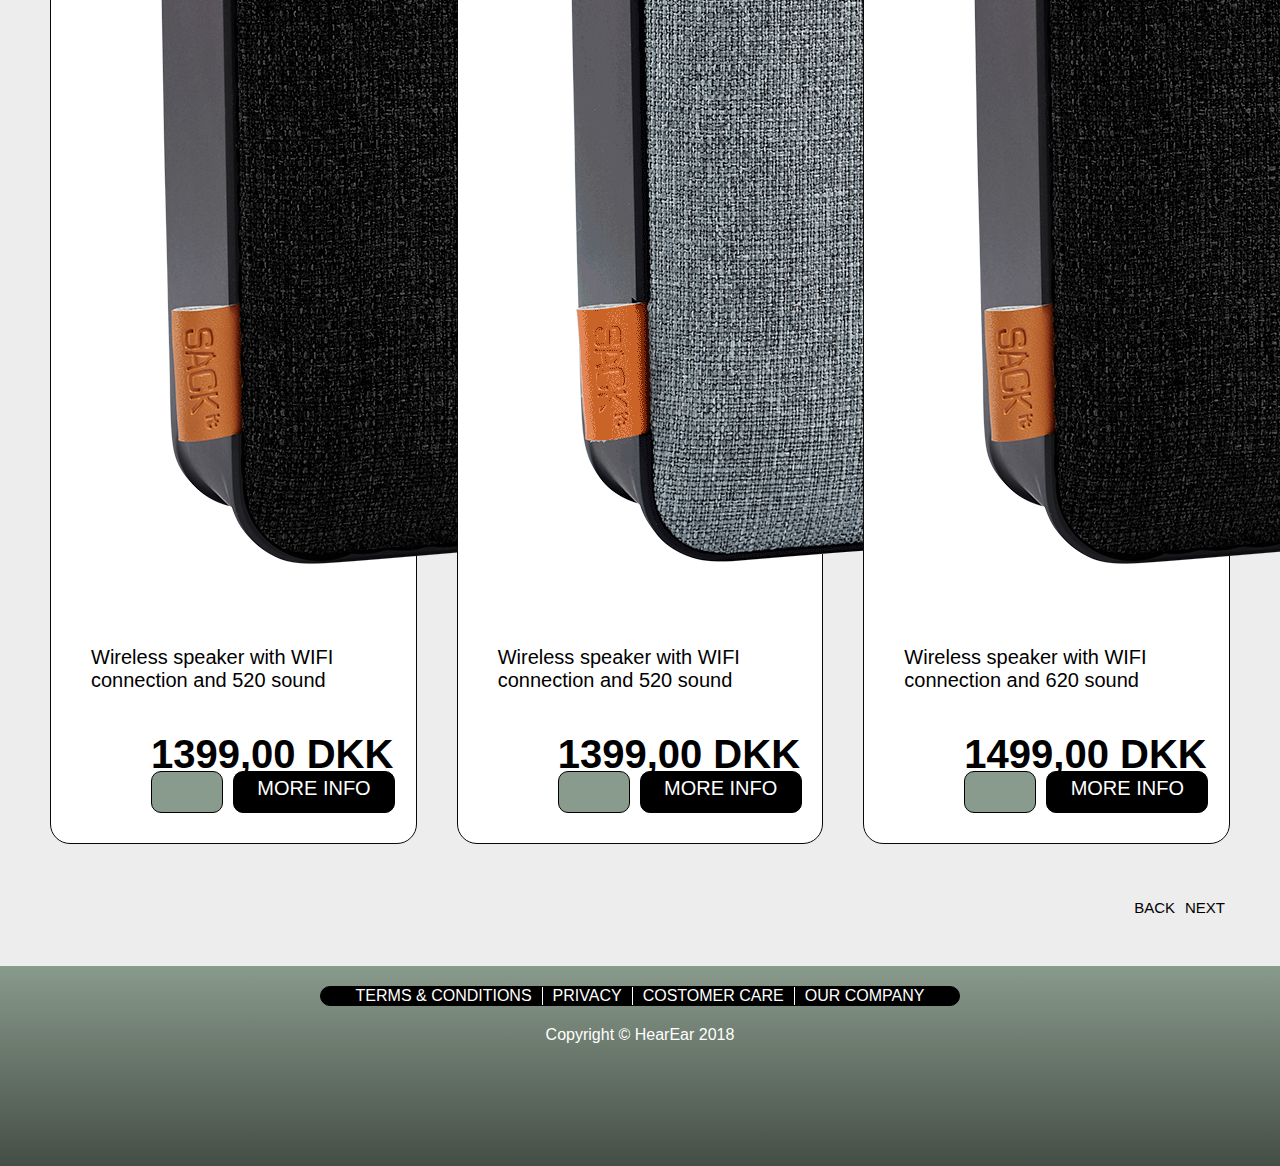
<file: project/overview2.html>
<!DOCTYPE html>
<html lang="en">
<head>
    <meta charset="UTF-8">
    <meta name="viewport" content="width=device-width, initial-scale=1.0">
    <meta http-equiv="X-UA-Compatible" content="ie=edge">
    <title>Overview 2</title>
    <link rel="stylesheet" href="css/style.css">
    <link rel="stylesheet" href="https://use.fontawesome.com/releases/v5.3.1/css/all.css" integrity="sha384-mzrmE5qonljUremFsqc01SB46JvROS7bZs3IO2EmfFsd15uHvIt+Y8vEf7N7fWAU" crossorigin="anonymous">
    <link rel="stylesheet" href="https://fonts.googleapis.com/icon?family=Material+Icons">  
    <link rel="stylesheet" href="https://code.getmdl.io/1.3.0/material.teal-orange.min.css" /> <script defer src="https://code.getmdl.io/1.3.0/material.min.js"></script>
    <link rel="stylesheet" href="https://use.fontawesome.com/releases/v5.3.1/css/all.css" integrity="sha384-mzrmE5qonljUremFsqc01SB46JvROS7bZs3IO2EmfFsd15uHvIt+Y8vEf7N7fWAU" crossorigin="anonymous">
</head>

<body>

    <header> 
    <!-- Uses a header that scrolls with the text, rather than staying
    locked at the top -->
   
    <div class="mdl-layout mdl-js-layout">
         <header class="mdl-layout mdl-js-layout mdl-layout--fixed-header">
        <div class="mdl-layout__header-row">
        <!-- Title -->
        <span class="mdl-layout-title">
            <!--<h1 id="title-title">
                HEAR EAR</h1>
            -->
            <a href="homepage.html">
                <img id="logo" src="img/logo.png" alt=""></a>
            </span>
        <!-- Add spacer, to align navigation to the right -->
        <div class="mdl-layout-spacer"></div>
        <!-- Navigation -->
        <nav class="mdl-navigation">
                <div class="mdl-textfield mdl-js-textfield mdl-textfield--expandable
                mdl-textfield--floating-label mdl-textfield--align-right">
      <label class="mdl-button mdl-js-button mdl-button--icon"
             for="fixed-header-drawer-exp">
        <i class="material-icons">search</i>
      </label>
      <div class="mdl-textfield__expandable-holder">
        <input class="mdl-textfield__input" type="text" name="sample"
               id="fixed-header-drawer-exp">
      </div>
        </div>
            <a href="#">
            <i id="cart" class="fas fa-shopping-cart"></i>
            </a>
        </nav>
      </div>
    </header>

    <div class="mdl-layout__drawer">
      <span class="mdl-layout-title"></span>
      <nav class="mdl-navigation">
        <a class="mdl-navigation__link" href="homepage.html">HOME</a>
        <a class="mdl-navigation__link" href="overview.html">PRODUCTS</a>
        <a class="mdl-navigation__link" href="">LOG IN</a>
        <a class="mdl-navigation__link" href="">SUPPORT</a>
        <a class="mdl-navigation__link" href="../admin.html">ADMIN</a>
      </nav>
    </div>
    </header>

    <main>
            <section id="info_box">  
                <a href="overview.html">PRODUCTS</a> > <u>PRODUCTS 2</u>
            </section>

            <section id="next">
                <a href="overview2.html"><div id="next_text">
                    NEXT
                </div>
                <div id="next_logo">
                    <i class="fas fa-chevron-right"></i>
                </div></a>
            </section>

            <section id="back">
                <a href="overview.html">
                    <div id="back_logo">
                        <i class="fas fa-chevron-left"></i>
                    </div>
                    <div id="back_text">
                    BACK
                    </div></a>
            </section>

            <section id="product_area">
                    <div class="product">
                                <div id="product_title">
                                        <h3>Ada 1030X</h3>
                                    </div>
                                <div id="product_img">
                                    <img src="img/sp6.png" alt="">
                                </div>
                                
                                <div id="product_desc">
                                   <p>Wireless speaker with WIFI <br/> connection and 360 sound </p>
                                </div>
                                <div id="product_price">
                                        <p>799,00 DKK</p>
                                    </div>
                                <div id="product_shop_buy">
                                  
                                    <div id="product_cart">
                                    <a href="viewproduct.html">
                                            <i class="fas fa-shopping-cart"></i>
                                    </a>
                                    </div>
                                    <div id="product_info">
                                            <a href="viewproduct.html">MORE INFO</a>
                                    </div>
                                </div>
                    </div>
                    <div class="product">
                            <div id="product_title">
                                    <h3>Ada 1030X</h3>
                                </div>
                            <div id="product_img">
                                <img src="img/sp7.png" alt="">
                            </div>
                            
                            <div id="product_desc">
                               <p>Wireless speaker with WIFI <br/> connection and 360 sound </p>
                            </div>
                            <div id="product_price">
                                    <p>799,00 DKK</p>
                                </div>
                            <div id="product_shop_buy">
                              
                                <div id="product_cart">
                                <a href="#">
                                        <i class="fas fa-shopping-cart"></i>
                                </a>
                                </div>
                                <div id="product_info">
                                        <a href="#">MORE INFO</a>
                                </div>
                            </div>
                    </div>
                    <div class="product">
                            <div id="product_title">
                                    <h3>Ada 1030X</h3>
                                </div>
                            <div id="product_img">
                                <img src="img/sp8.png" alt="">
                            </div>
                            
                            <div id="product_desc">
                               <p>Wireless speaker with WIFI <br/> connection and 360 sound </p>
                            </div>
                            <div id="product_price">
                                    <p>799,00 DKK</p>
                                </div>
                            <div id="product_shop_buy">
                              
                                <div id="product_cart">
                                <a href="#">
                                        <i class="fas fa-shopping-cart"></i>
                                </a>
                                </div>
                                <div id="product_info">
                                        <a href="#">MORE INFO</a>
                                </div>
                            </div>
                    </div>
                    <div class="product">
                            <div id="product_title">
                                    <h3>Tom 2050X</h3>
                                </div>
                            <div id="product_img">
                                <img src="img/sp3.png" alt="">
                            </div>
                            
                            <div id="product_desc">
                               <p>Wireless speaker with WIFI <br/> connection and 260 sound </p>
                            </div>
                            <div id="product_price">
                                    <p>399,00 DKK</p>
                                </div>
                            <div id="product_shop_buy">
                              
                                <div id="product_cart">
                                <a href="#">
                                        <i class="fas fa-shopping-cart"></i>
                                </a>
                                </div>
                                <div id="product_info">
                                        <a href="#">MORE INFO</a>
                                </div>
                            </div>
                    </div>
                    <div class="product">
                            <div id="product_title">
                                    <h3>Tom 2050X</h3>
                                </div>
                            <div id="product_img">
                                <img src="img/sp4.png" alt="">
                            </div>
                            
                            <div id="product_desc">
                               <p>Wireless speaker with WIFI <br/> connection and 260 sound </p>
                            </div>
                            <div id="product_price">
                                    <p>399,00 DKK</p>
                                </div>
                            <div id="product_shop_buy">
                              
                                <div id="product_cart">
                                <a href="#">
                                        <i class="fas fa-shopping-cart"></i>
                                </a>
                                </div>
                                <div id="product_info">
                                        <a href="#">MORE INFO</a>
                                </div>
                            </div>
                    </div>
                    <div class="product">
                            <div id="product_title">
                                    <h3>Tom 2050X</h3>
                                </div>
                            <div id="product_img">
                                <img src="img/sp5.png" alt="">
                            </div>
                            
                            <div id="product_desc">
                               <p>Wireless speaker with WIFI<br/> connection and 260 sound </p>
                            </div>
                            <div id="product_price">
                                    <p>399,00 DKK</p>
                                </div>
                            <div id="product_shop_buy">
                              
                                <div id="product_cart">
                                <a href="#">
                                        <i class="fas fa-shopping-cart"></i>
                                </a>
                                </div>
                                <div id="product_info">
                                        <a href="#">MORE INFO</a>
                                </div>
                            </div>
                    </div>
                    <div class="product">
                            <div id="product_title">
                                    <h3>Jane 510X</h3>
                                </div>
                            <div id="product_img">
                                <img src="img/sp1.png" alt="">
                            </div>
                            
                            <div id="product_desc">
                               <p>Wireless speaker with WIFI<br/> connection and 520 sound </p>
                            </div>
                            <div id="product_price">
                                    <p>1399,00 DKK</p>
                                </div>
                            <div id="product_shop_buy">
                              
                                <div id="product_cart">
                                <a href="#">
                                        <i class="fas fa-shopping-cart"></i>
                                </a>
                                </div>
                                <div id="product_info">
                                        <a href="#">MORE INFO</a>
                                </div>
                            </div>
                    </div>
                    <div class="product">
                            <div id="product_title">
                                    <h3>Jane 510X</h3>
                                </div>
                            <div id="product_img">
                                <img src="img/sp2.png" alt="">
                            </div>
                            
                            <div id="product_desc">
                               <p>Wireless speaker with WIFI <br/> connection and 520 sound </p>
                            </div>
                            <div id="product_price">
                                    <p>1399,00 DKK</p>
                                </div>
                            <div id="product_shop_buy">
                              
                                <div id="product_cart">
                                <a href="#">
                                        <i class="fas fa-shopping-cart"></i>
                                </a>
                                </div>
                                <div id="product_info">
                                        <a href="#">MORE INFO</a>
                                </div>
                            </div>
                    </div>
                    <div class="product">
                            <div id="product_title">
                                    <h3>Jane 510X</h3>
                                </div>
                            <div id="product_img">
                                <img src="img/sp1.png" alt="">
                            </div>
                            
                            <div id="product_desc">
                               <p>Wireless speaker with WIFI<br/> connection and 620 sound </p>
                            </div>
                            <div id="product_price">
                                    <p>1499,00 DKK</p>
                                </div>
                            <div id="product_shop_buy">
                              
                                <div id="product_cart">
                                <a href="#">
                                        <i class="fas fa-shopping-cart"></i>
                                </a>
                                </div>
                                <div id="product_info">
                                        <a href="#">MORE INFO</a>
                                </div>
                            </div>
                    </div>
                </section> 
                
                <section id="low">
                    <section id="back_lower">
                        <a href="overview.html">
                            <div id="back_logo">
                                <i class="fas fa-chevron-left"></i>
                            </div>
                            <div id="back_text">
                            BACK
                            </div></a>
                    </section>
                    <section id="next">
                        <a href="overview2.html"><div id="next_text">
                            NEXT
                        </div>
                        <div id="next_logo">
                            <i class="fas fa-chevron-right"></i>
                        </div></a>
                    </section>
                </section>

    </main>

    

    <footer>
        <div id="footer_menu">
            <ul>
                <li><a href="#">TERMS & CONDITIONS</a></li>
                <li><a href="#">PRIVACY</a></li>
                <li><a href="#">COSTOMER CARE</a></li>
                <li><a href="#">OUR COMPANY </a></li>
            </ul> 
        </div>
        <div id="copyright">Copyright © HearEar 2018</div>
        <div id="icon">
                <a href="#">
                <i class="fab fa-facebook"></i>
                </a>

                <a href="#">
                <i class="fab fa-twitter"></i>
                </a>

                <a href="#">
                <i class="fab fa-instagram"></i>
                </a>
        </div>

    </footer>
    <script src="https://ajax.googleapis.com/ajax/libs/jquery/3.3.1/jquery.min.js"></script>

    <script src='js/speakers11.js' type="text/javascript"></script>
    <script>getSide2()</script>
</body>
</html>
</file>
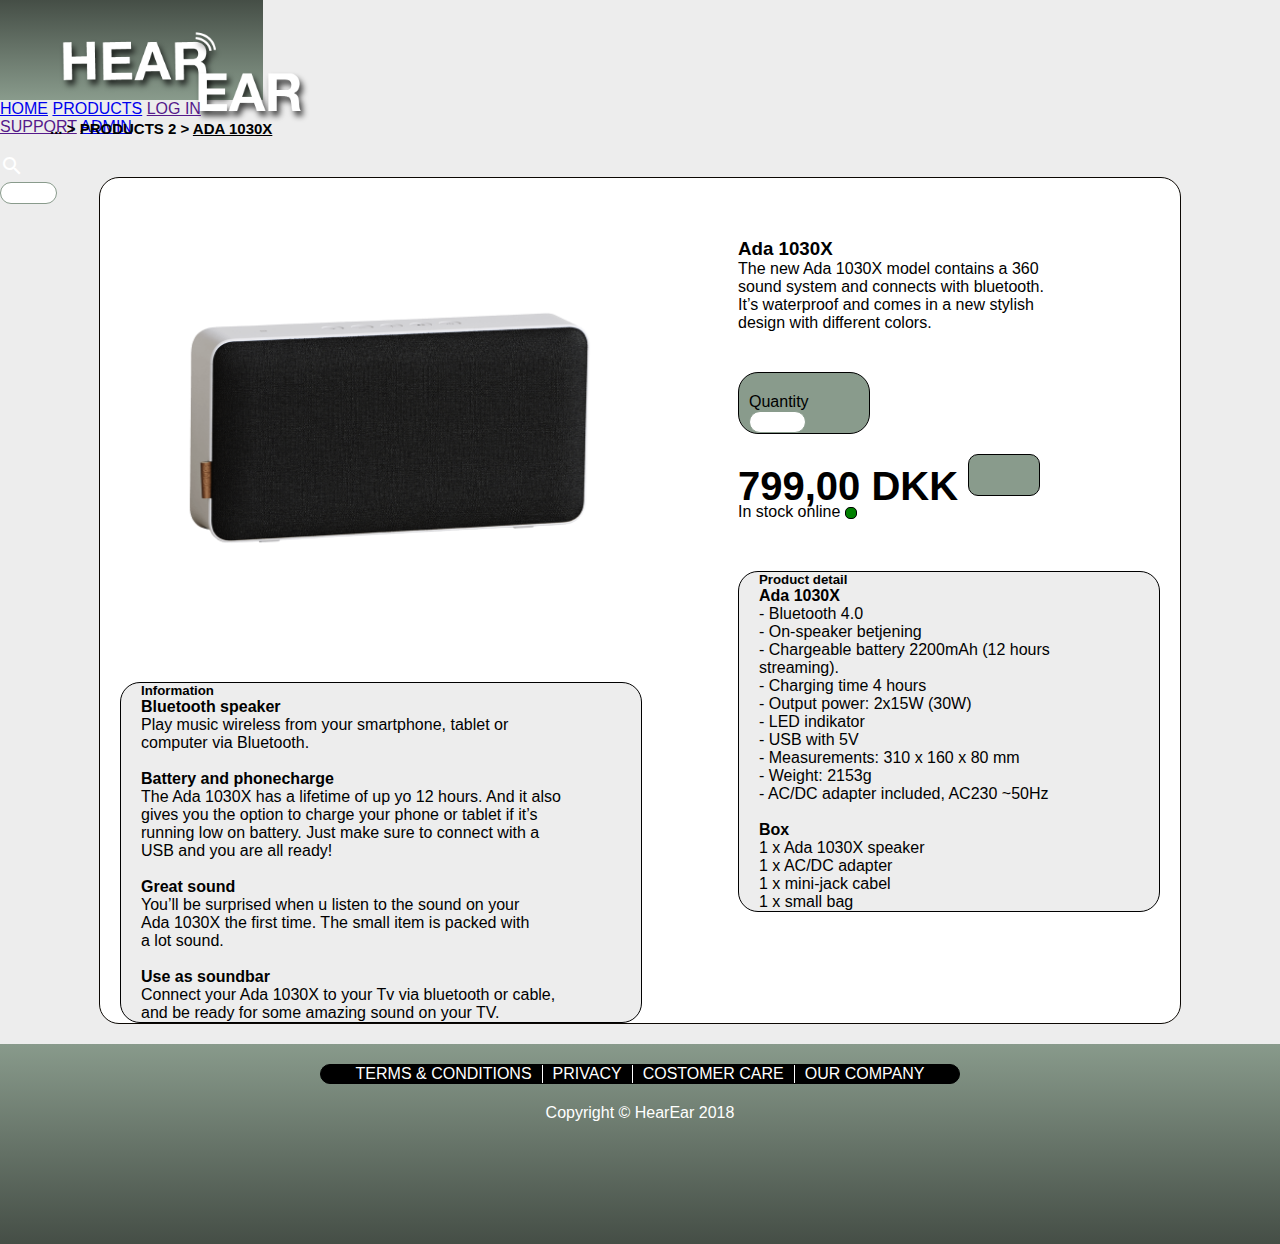
<file: project/viewproduct.html>
<!DOCTYPE html>
<html lang="en">
<head>
    <meta charset="UTF-8">
    <meta name="viewport" content="width=device-width, initial-scale=1.0">
    <meta http-equiv="X-UA-Compatible" content="ie=edge">
    <title>View Product</title>
    <link rel="stylesheet" href="css/style.css">
    <link rel="stylesheet" href="https://use.fontawesome.com/releases/v5.3.1/css/all.css" integrity="sha384-mzrmE5qonljUremFsqc01SB46JvROS7bZs3IO2EmfFsd15uHvIt+Y8vEf7N7fWAU" crossorigin="anonymous">
    <link rel="stylesheet" href="https://fonts.googleapis.com/icon?family=Material+Icons">  
    <link rel="stylesheet" href="https://code.getmdl.io/1.3.0/material.teal-orange.min.css" /> <script defer src="https://code.getmdl.io/1.3.0/material.min.js"></script>
    <link rel="stylesheet" href="https://use.fontawesome.com/releases/v5.3.1/css/all.css" integrity="sha384-mzrmE5qonljUremFsqc01SB46JvROS7bZs3IO2EmfFsd15uHvIt+Y8vEf7N7fWAU" crossorigin="anonymous">
</head>

<body>

    <header> 
                <!-- Uses a header that scrolls with the text, rather than staying
                locked at the top -->
               
                <div class="mdl-layout mdl-js-layout">
                     <header class="mdl-layout mdl-js-layout mdl-layout--fixed-header">
                    <div class="mdl-layout__header-row">
                    <!-- Title -->
                    <span class="mdl-layout-title">
                        <!--<h1 id="title-title">
                            HEAR EAR</h1>
                        -->
                        <a href="homepage.html">
                                <img id="logo" src="img/logo.png" alt=""></a>
                        </span>
                    <!-- Add spacer, to align navigation to the right -->
                    <div class="mdl-layout-spacer"></div>
                    <!-- Navigation -->
                    <nav class="mdl-navigation">
                            <div class="mdl-textfield mdl-js-textfield mdl-textfield--expandable
                            mdl-textfield--floating-label mdl-textfield--align-right">
                  <label class="mdl-button mdl-js-button mdl-button--icon"
                         for="fixed-header-drawer-exp">
                    <i class="material-icons">search</i>
                  </label>
                  <div class="mdl-textfield__expandable-holder">
                    <input class="mdl-textfield__input" type="text" name="sample"
                           id="fixed-header-drawer-exp">
                  </div>
                    </div>
                        <a href="#">
                        <i id="cart" class="fas fa-shopping-cart"></i>
                        </a>
                    </nav>
                  </div>
                </header>
            
                <div class="mdl-layout__drawer">
                  <span class="mdl-layout-title"></span>
                  <nav class="mdl-navigation">
                    <a class="mdl-navigation__link" href="homepage.html">HOME</a>
                    <a class="mdl-navigation__link" href="overview.html">PRODUCTS</a>
                    <a class="mdl-navigation__link" href="">LOG IN</a>
                    <a class="mdl-navigation__link" href="">SUPPORT</a>
                    <a class="mdl-navigation__link" href="../admin.html">ADMIN</a>
                  </nav>
                </div>
    </header>

    <main>
            <section id="info_box">  
               <a href="overview.html">...</a> > <a href="overview2.html">PRODUCTS 2</a> > <u>ADA 1030X</u>
            </section>
                           
            <section id="next">
            </section>

            <div class="product_view">
            <div id="img_info">
                <div id="product_view_img">
                    <img src="img/sp6.png" alt="">
                </div>
                <div id="product_information">
                    <h5>Information</h5>
                    <p>
                    <b>Bluetooth speaker</b><br/>
                    Play music wireless from your smartphone, tablet or<br/>
                    computer via Bluetooth. <br/>
                    <br/>
                    <b>Battery and phonecharge</b><br/>
                    The Ada 1030X has a lifetime of up yo 12 hours. And it also<br/>
                    gives you the option to charge your phone or tablet if it’s <br/>
                    running low on battery. Just make sure to connect with a <br/>
                    USB and you are all ready! <br/>
                    <br/>  
                    <b>Great sound</b><br/>
                    You’ll be surprised when u listen to the sound on your <br/>
                    Ada 1030X the first time. The small item is packed with<br/>
                    a lot sound. <br/>
                     <br/>  
                    <b>Use as soundbar</b><br/>
                    Connect your Ada 1030X to your Tv via bluetooth or cable, <br/>
                    and be ready for some amazing sound on your TV.
                    </p>
                </div>
            </div>

            <div id="title_detail">
                <div id="product_view_title">
                    <h3>Ada 1030X</h3>
                    <p>The new Ada 1030X model contains a 360<br/>
                    sound system and connects with bluetooth.<br/>
                    It’s waterproof and comes in a new stylish<br/>
                    design with different colors. 
                    </p>
                </div>

                                
            <form>
                Quantity
                <input type="number" name="quantity" min="1" max="5">
            </form>
                   

                <div id="product_buy_item">
                    <div id="product_price">
                        <p class="detail_price">799,00 DKK</p>
                    </div>
                    <div id="product_cart">
                    <a href="#">
                        <i class="fas fa-shopping-cart"></i>
                    </a>
                    </div>
                </div>

                <div id="stock">
                    <div id="stock_text">
                        In stock online
                    </div>
                    <div id="stock_status"></div>
                </div>

                <div id="product_detail">
                    <h5>Product detail</h5>
                    <p>
                    <b>Ada 1030X</b><br/>
                     - Bluetooth 4.0<br/>
                    - On-speaker betjening<br/> 
                    - Chargeable battery 2200mAh (12 hours<br/>   
                    streaming).<br/>
                    - Charging time 4 hours<br/>
                    - Output power: 2x15W (30W)<br/>
                    - LED indikator<br/>
                    - USB with 5V <br/>
                    - Measurements: 310 x 160 x 80 mm<br/>
                    - Weight: 2153g<br/>
                    - AC/DC adapter included, AC230 ~50Hz<br/>
                    <br/>
                    <b>Box</b><br/>
                    1 x Ada 1030X speaker<br/>
                    1 x AC/DC adapter<br/>
                    1 x mini-jack cabel<br/>
                    1 x small bag
                    </p>
                </div>            
            </div>
                       
    </main>

    <footer>
        <div id="footer_menu">
            <ul>
                <li><a href="#">TERMS & CONDITIONS</a></li>
                <li><a href="#">PRIVACY</a></li>
                <li><a href="#">COSTOMER CARE</a></li>
                <li><a href="#">OUR COMPANY </a></li>
            </ul> 
        </div>
        <div id="copyright">Copyright © HearEar 2018</div>
        <div id="icon">
                <a href="#">
                        <i class="fab fa-facebook"></i>
                </a>
                <a href="#">
                        <i class="fab fa-twitter"></i>
                </a>
                <a href="#">
                    <i class="fab fa-instagram"></i>
                </a>
        </div>

    </footer>
    <script src="https://ajax.googleapis.com/ajax/libs/jquery/3.3.1/jquery.min.js"></script>

    <script src='js/speakers11.js' type="text/javascript"></script>
    <script>updateProductPage()</script>
</body>
</html>
</file>
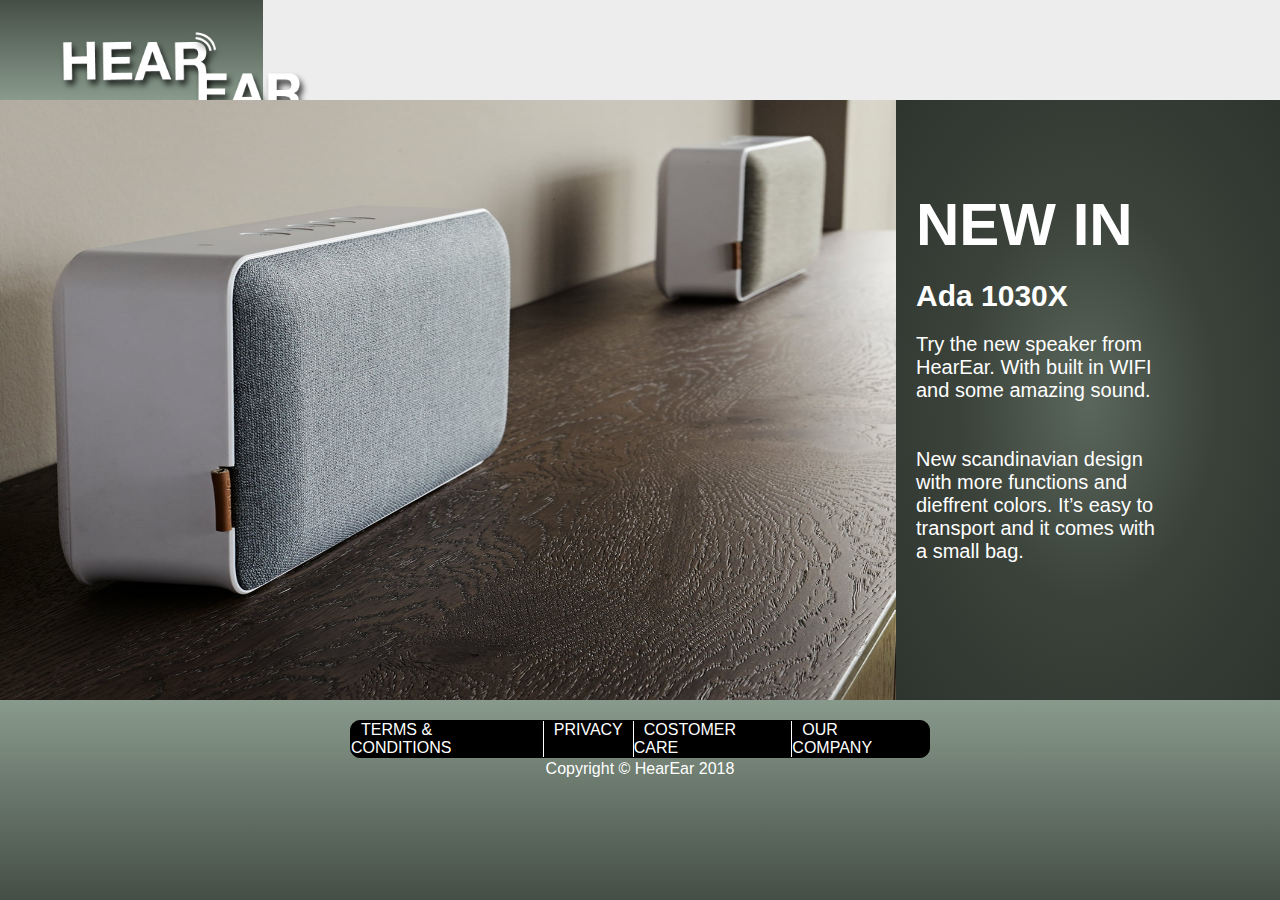
<file: js/project/homepage.html>
<!DOCTYPE html>
<html lang="en">
<head>
    <meta charset="UTF-8">
    <meta name="viewport" content="width=device-width, initial-scale=1.0">
    <meta http-equiv="X-UA-Compatible" content="ie=edge">
    <title>Homepage</title>
    <link rel="stylesheet" href="css/style.css">
    <link rel="stylesheet" href="https://use.fontawesome.com/releases/v5.3.1/css/all.css" integrity="sha384-mzrmE5qonljUremFsqc01SB46JvROS7bZs3IO2EmfFsd15uHvIt+Y8vEf7N7fWAU" crossorigin="anonymous">
    <link rel="stylesheet" href="https://fonts.googleapis.com/icon?family=Material+Icons">  
    <link rel="stylesheet" href="https://code.getmdl.io/1.3.0/material.teal-orange.min.css" /> <script defer src="https://code.getmdl.io/1.3.0/material.min.js"></script>
    <link rel="stylesheet" href="https://use.fontawesome.com/releases/v5.3.1/css/all.css" integrity="sha384-mzrmE5qonljUremFsqc01SB46JvROS7bZs3IO2EmfFsd15uHvIt+Y8vEf7N7fWAU" crossorigin="anonymous">
</head>

<body>

    <header> 
    <!-- Uses a header that scrolls with the text, rather than staying
    locked at the top -->
   
    <div class="mdl-layout mdl-js-layout">
         <header class="mdl-layout mdl-js-layout mdl-layout--fixed-header">
        <div class="mdl-layout__header-row">
        <!-- Title -->
        <span class="mdl-layout-title">
            <!--<h1 id="title-title">
                HEAR EAR</h1>
            -->
            <img id="logo" src="img/logo.png" alt="">
            </span>
        <!-- Add spacer, to align navigation to the right -->
        <div class="mdl-layout-spacer"></div>
        <!-- Navigation -->
        <nav class="mdl-navigation">
                <div class="mdl-textfield mdl-js-textfield mdl-textfield--expandable
                mdl-textfield--floating-label mdl-textfield--align-right">
      <label class="mdl-button mdl-js-button mdl-button--icon"
             for="fixed-header-drawer-exp">
        <i class="material-icons">search</i>
      </label>
      <div class="mdl-textfield__expandable-holder">
        <input class="mdl-textfield__input" type="text" name="sample"
               id="fixed-header-drawer-exp">
      </div>
        </div>
            <a href="#">
            <i id="cart" class="fas fa-shopping-cart"></i>
            </a>
        </nav>
      </div>
    </header>

    <div class="mdl-layout__drawer">
      <span class="mdl-layout-title"></span>
      <nav class="mdl-navigation">
        <a class="mdl-navigation__link" href="">HOME</a>
        <a class="mdl-navigation__link" href="overview.html">PRODUCTS</a>
        <a class="mdl-navigation__link" href="">LOG IN</a>
        <a class="mdl-navigation__link" href="">ABOUT</a>
        <a class="mdl-navigation__link" href="">SUPPORT</a>
        <a class="mdl-navigation__link" href="">ADMIN</a>
      </nav>
    </div>
    </header>

    <main id="homepage">
        <div id="top_image">
            <img src="img/front.jpg" alt="">
        </div>   
        <div id="new_in">
                <a href="#">
                <h2>NEW IN</h2>
                <h4>Ada 1030X</h4></a>
                <p>
                Try the new speaker from<br/>
                HearEar. With built in WIFI<br/>
                and some amazing sound.<br/>  
                <br/> 
                <br/> 
                New scandinavian design<br/> 
                with more functions and<br/> 
                dieffrent colors. It’s easy to<br/> 
                transport and it comes with<br/> 
                a small bag.
                </p>
        </div>       
        
    </main>

    
    <footer>
        <div id="footer_menu">
            <ul>
                <li><a href="#">TERMS & CONDITIONS</a></li>
                <li><a href="#">PRIVACY</a></li>
                <li><a href="#">COSTOMER CARE</a></li>
                <li><a href="#">OUR COMPANY </a></li>
            </ul> 
        </div>
        <div id="copyright">Copyright © HearEar 2018</div>
        <div id="icon">
                <a href="#">
                <i class="fab fa-facebook"></i>
                </a>

                <a href="#">
                <i class="fab fa-twitter"></i>
                </a>

                <a href="#">
                <i class="fab fa-instagram"></i>
                </a>
        </div>

    </footer>
    
</body>
</html>
</file>
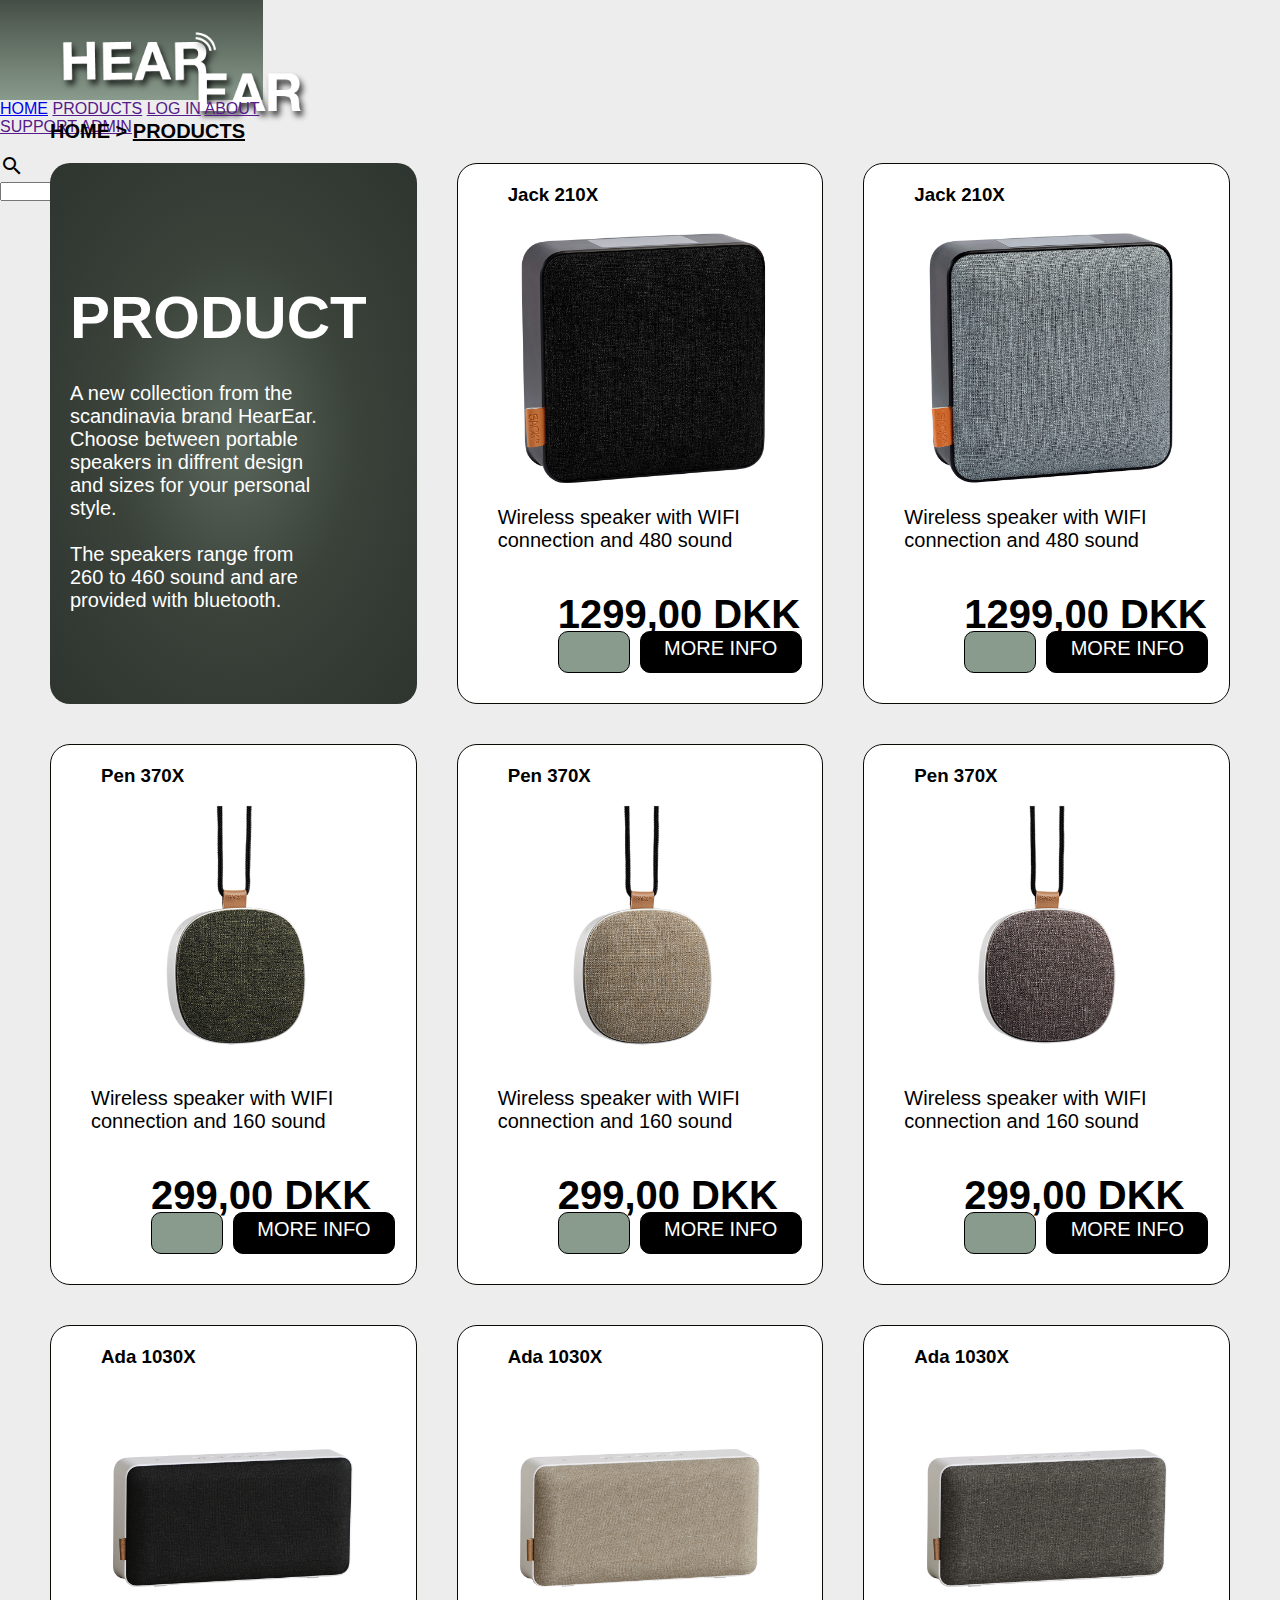
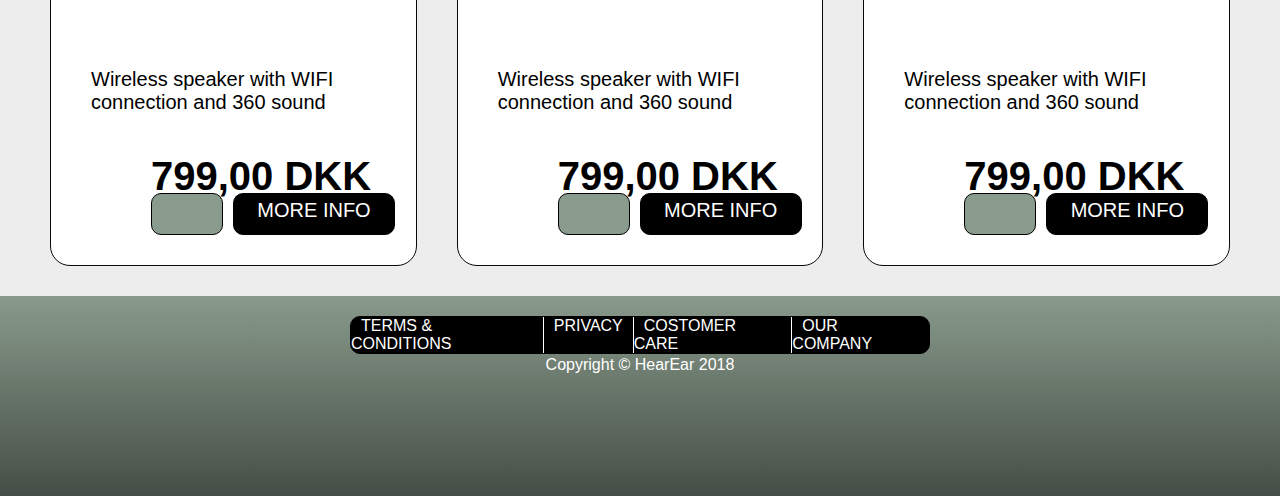
<file: js/project/overview.html>
<!DOCTYPE html>
<html lang="en">
<head>
    <meta charset="UTF-8">
    <meta name="viewport" content="width=device-width, initial-scale=1.0">
    <meta http-equiv="X-UA-Compatible" content="ie=edge">
    <title>overview1</title>
    <link rel="stylesheet" href="css/style.css">
    <link rel="stylesheet" href="https://use.fontawesome.com/releases/v5.3.1/css/all.css" integrity="sha384-mzrmE5qonljUremFsqc01SB46JvROS7bZs3IO2EmfFsd15uHvIt+Y8vEf7N7fWAU" crossorigin="anonymous">
    <link rel="stylesheet" href="https://fonts.googleapis.com/icon?family=Material+Icons">  
    <link rel="stylesheet" href="https://code.getmdl.io/1.3.0/material.teal-orange.min.css" /> <script defer src="https://code.getmdl.io/1.3.0/material.min.js"></script>
    <link rel="stylesheet" href="https://use.fontawesome.com/releases/v5.3.1/css/all.css" integrity="sha384-mzrmE5qonljUremFsqc01SB46JvROS7bZs3IO2EmfFsd15uHvIt+Y8vEf7N7fWAU" crossorigin="anonymous">
</head>

<body>

    <header> 
    <!-- Uses a header that scrolls with the text, rather than staying
    locked at the top -->
   
    <div class="mdl-layout mdl-js-layout">
         <header class="mdl-layout mdl-js-layout mdl-layout--fixed-header">
        <div class="mdl-layout__header-row">
        <!-- Title -->
        <span class="mdl-layout-title">
            <!--<h1 id="title-title">
                HEAR EAR</h1>
            -->
            <img id="logo" src="img/logo.png" alt="">
            </span>
        <!-- Add spacer, to align navigation to the right -->
        <div class="mdl-layout-spacer"></div>
        <!-- Navigation -->
        <nav class="mdl-navigation">
                <div class="mdl-textfield mdl-js-textfield mdl-textfield--expandable
                mdl-textfield--floating-label mdl-textfield--align-right">
      <label class="mdl-button mdl-js-button mdl-button--icon"
             for="fixed-header-drawer-exp">
        <i class="material-icons">search</i>
      </label>
      <div class="mdl-textfield__expandable-holder">
        <input class="mdl-textfield__input" type="text" name="sample"
               id="fixed-header-drawer-exp">
      </div>
        </div>
            <a href="#">
            <i id="cart" class="fas fa-shopping-cart"></i>
            </a>
        </nav>
      </div>
    </header>

    <div class="mdl-layout__drawer">
      <span class="mdl-layout-title"></span>
      <nav class="mdl-navigation">
        <a class="mdl-navigation__link" href="homepage.html">HOME</a>
        <a class="mdl-navigation__link" href="">PRODUCTS</a>
        <a class="mdl-navigation__link" href="">LOG IN</a>
        <a class="mdl-navigation__link" href="">ABOUT</a>
        <a class="mdl-navigation__link" href="">SUPPORT</a>
        <a class="mdl-navigation__link" href="">ADMIN</a>
      </nav>
    </div>
    </header>

    <main>
            <section id="info_box">  
                HOME > <u>PRODUCTS</u>
                <div id="next">
                        <i class="fas fa-chevron-right"></i>
                </div>
            </section>
            <section id="product_area">
                <div class="product_overview">
                    <h2>PRODUCT</h2>
                    <p>
                    A new collection from the<br/>
                    scandinavia brand HearEar.<br/>
                    Choose between portable<br/>
                    speakers in diffrent design<br/>
                    and sizes for your personal<br/> 
                    style.        
                    <br/> 
                    <br/> 
                    The speakers range from<br/> 
                    260 to 460 sound and are<br/> 
                    provided with bluetooth.
                    </p>
                </div>
                <div class="product">
                        <div id="product_title">
                                <h3>Jack 210X</h3>
                            </div>
                        <div id="product_img">
                            <img src="img/sp1.png" alt="">
                        </div>
                        
                        <div id="product_desc">
                           <p>Wireless speaker with WIFI <br/> connection and 480 sound </p>
                        </div>
                        <div id="product_price">
                                <p>1299,00 DKK</p>
                            </div>
                        <div id="product_shop_buy">
                          
                            <div id="product_cart">
                            <a href="#">
                                    <i class="fas fa-shopping-cart"></i>
                            </a>
                            </div>
                            <div id="product_info">
                                    <a href="#">MORE INFO</a>
                            </div>
                        </div>
                </div>
                <div class="product">
                        <div id="product_title">
                                <h3>Jack 210X</h3>
                            </div>
                        <div id="product_img">
                            <img src="img/sp2.png" alt="">
                        </div>
                        
                        <div id="product_desc">
                           <p>Wireless speaker with WIFI <br/> connection and 480 sound </p>
                        </div>
                        <div id="product_price">
                                <p>1299,00 DKK</p>
                            </div>
                        <div id="product_shop_buy">
                          
                            <div id="product_cart">
                            <a href="#">
                                    <i class="fas fa-shopping-cart"></i>
                            </a>
                            </div>
                            <div id="product_info">
                                    <a href="#">MORE INFO</a>
                            </div>
                        </div>
                </div>
                <div class="product">
                        <div id="product_title">
                                <h3>Pen 370X</h3>
                            </div>
                        <div id="product_img">
                            <img src="img/sp3.png" alt="">
                        </div>
                        
                        <div id="product_desc">
                           <p>Wireless speaker with WIFI <br/> connection and 160 sound </p>
                        </div>
                        <div id="product_price">
                                <p>299,00 DKK</p>
                            </div>
                        <div id="product_shop_buy">
                          
                            <div id="product_cart">
                            <a href="#">
                                    <i class="fas fa-shopping-cart"></i>
                            </a>
                            </div>
                            <div id="product_info">
                                    <a href="#">MORE INFO</a>
                            </div>
                        </div>
                </div>
                <div class="product">
                        <div id="product_title">
                                <h3>Pen 370X</h3>
                            </div>
                        <div id="product_img">
                            <img src="img/sp4.png" alt="">
                        </div>
                        
                        <div id="product_desc">
                           <p>Wireless speaker with WIFI <br/> connection and 160 sound </p>
                        </div>
                        <div id="product_price">
                                <p>299,00 DKK</p>
                            </div>
                        <div id="product_shop_buy">
                          
                            <div id="product_cart">
                            <a href="#">
                                    <i class="fas fa-shopping-cart"></i>
                            </a>
                            </div>
                            <div id="product_info">
                                    <a href="#">MORE INFO</a>
                            </div>
                        </div>
                </div>
                <div class="product">
                        <div id="product_title">
                                <h3>Pen 370X</h3>
                            </div>
                        <div id="product_img">
                            <img src="img/sp5.png" alt="">
                        </div>
                        
                        <div id="product_desc">
                           <p>Wireless speaker with WIFI<br/> connection and 160 sound </p>
                        </div>
                        <div id="product_price">
                                <p>299,00 DKK</p>
                            </div>
                        <div id="product_shop_buy">
                          
                            <div id="product_cart">
                            <a href="#">
                                    <i class="fas fa-shopping-cart"></i>
                            </a>
                            </div>
                            <div id="product_info">
                                    <a href="#">MORE INFO</a>
                            </div>
                        </div>
                </div>
                <div class="product">
                        <div id="product_title">
                                <h3>Ada 1030X</h3>
                            </div>
                        <div id="product_img">
                            <img src="img/sp6.png" alt="">
                        </div>
                        
                        <div id="product_desc">
                           <p>Wireless speaker with WIFI<br/> connection and 360 sound </p>
                        </div>
                        <div id="product_price">
                                <p>799,00 DKK</p>
                            </div>
                        <div id="product_shop_buy">
                          
                            <div id="product_cart">
                            <a href="#">
                                    <i class="fas fa-shopping-cart"></i>
                            </a>
                            </div>
                            <div id="product_info">
                                    <a href="#">MORE INFO</a>
                            </div>
                        </div>
                </div>
                <div class="product">
                        <div id="product_title">
                                <h3>Ada 1030X</h3>
                            </div>
                        <div id="product_img">
                            <img src="img/sp7.png" alt="">
                        </div>
                        
                        <div id="product_desc">
                           <p>Wireless speaker with WIFI <br/> connection and 360 sound </p>
                        </div>
                        <div id="product_price">
                                <p>799,00 DKK</p>
                            </div>
                        <div id="product_shop_buy">
                          
                            <div id="product_cart">
                            <a href="#">
                                    <i class="fas fa-shopping-cart"></i>
                            </a>
                            </div>
                            <div id="product_info">
                                    <a href="#">MORE INFO</a>
                            </div>
                        </div>
                </div>
                <div class="product">
                        <div id="product_title">
                                <h3>Ada 1030X</h3>
                            </div>
                        <div id="product_img">
                            <img src="img/sp8.png" alt="">
                        </div>
                        
                        <div id="product_desc">
                           <p>Wireless speaker with WIFI<br/> connection and 360 sound </p>
                        </div>
                        <div id="product_price">
                                <p>799,00 DKK</p>
                            </div>
                        <div id="product_shop_buy">
                          
                            <div id="product_cart">
                            <a href="#">
                                    <i class="fas fa-shopping-cart"></i>
                            </a>
                            </div>
                            <div id="product_info">
                                    <a href="#">MORE INFO</a>
                            </div>
                        </div>
                </div>
            </section>                     
        </main>

    

    <footer>
        <div id="footer_menu">
            <ul>
                <li><a href="#">TERMS & CONDITIONS</a></li>
                <li><a href="#">PRIVACY</a></li>
                <li><a href="#">COSTOMER CARE</a></li>
                <li><a href="#">OUR COMPANY </a></li>
            </ul> 
        </div>
        <div id="copyright">Copyright © HearEar 2018</div>
        <div id="icon">
                <a href="#">
                <i class="fab fa-facebook"></i>
                </a>

                <a href="#">
                <i class="fab fa-twitter"></i>
                </a>

                <a href="#">
                <i class="fab fa-instagram"></i>
                </a>
        </div>

    </footer>
</body>
</html>
</file>
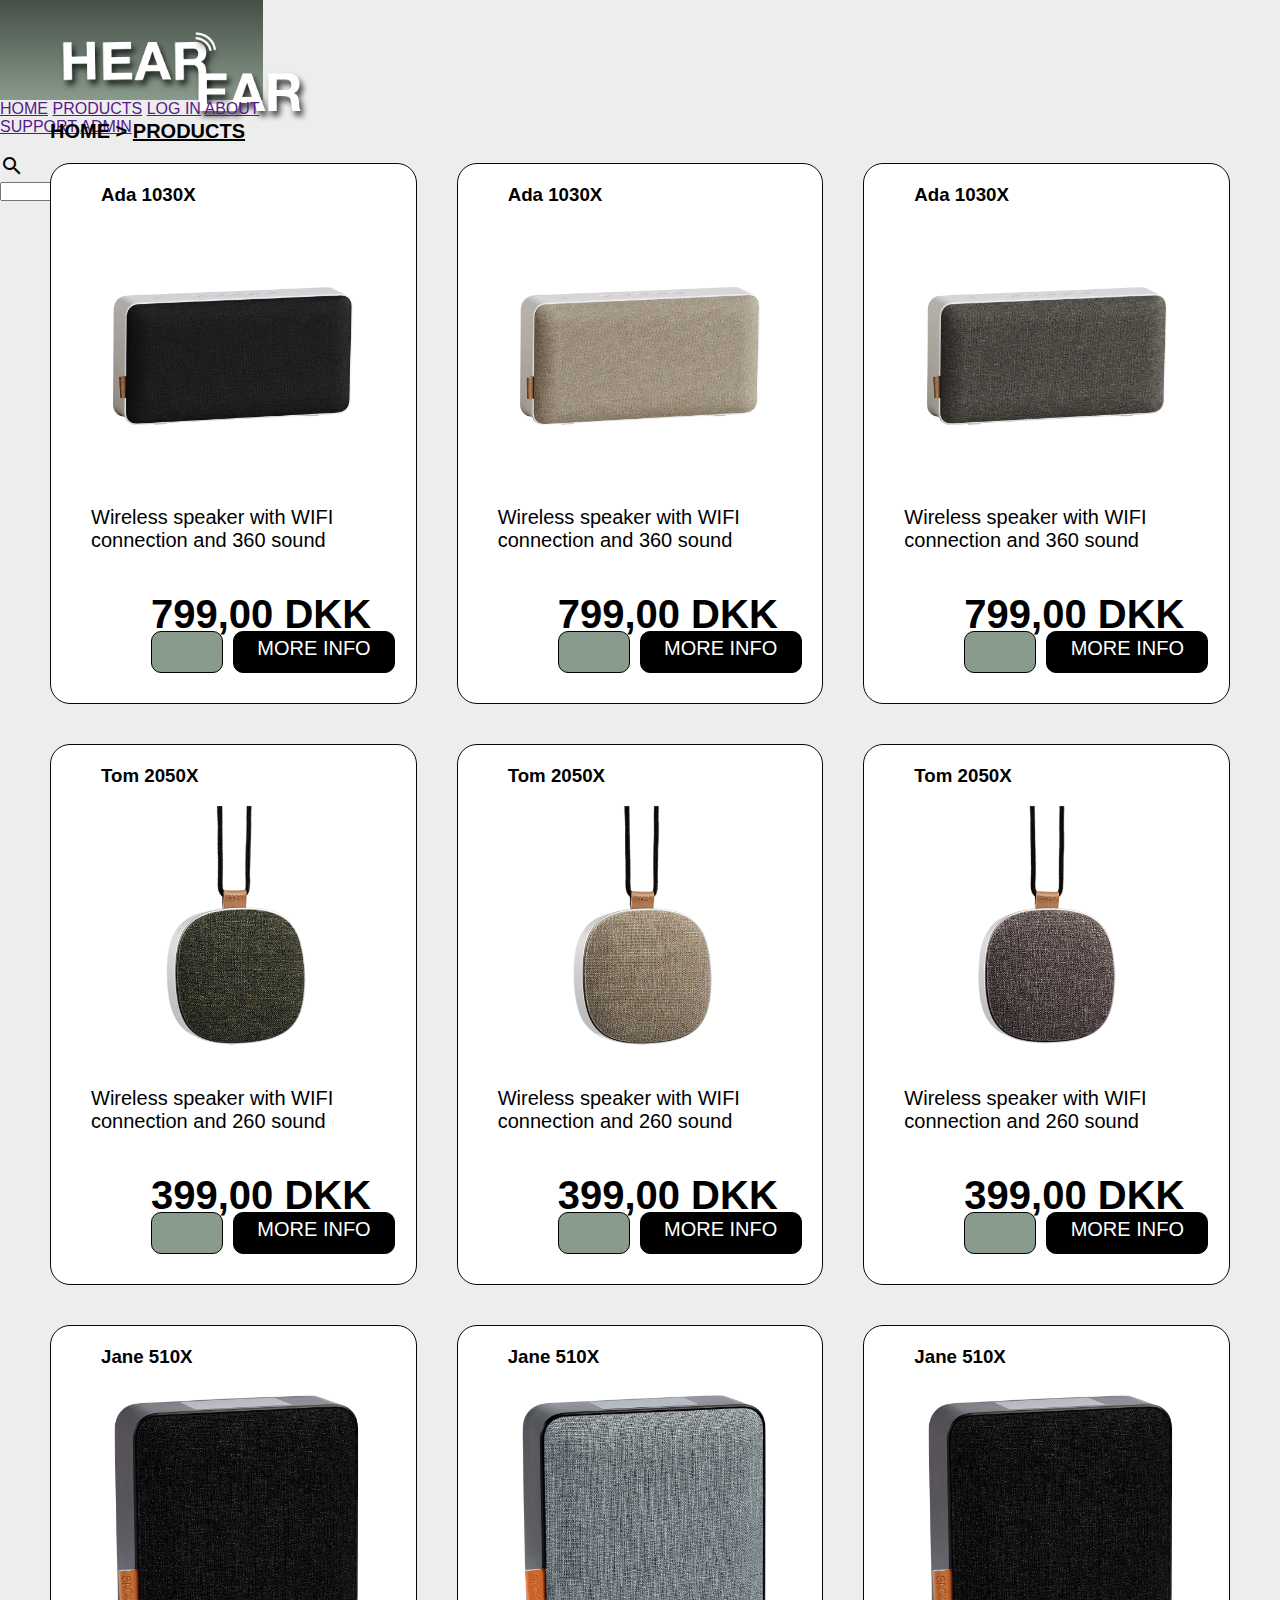
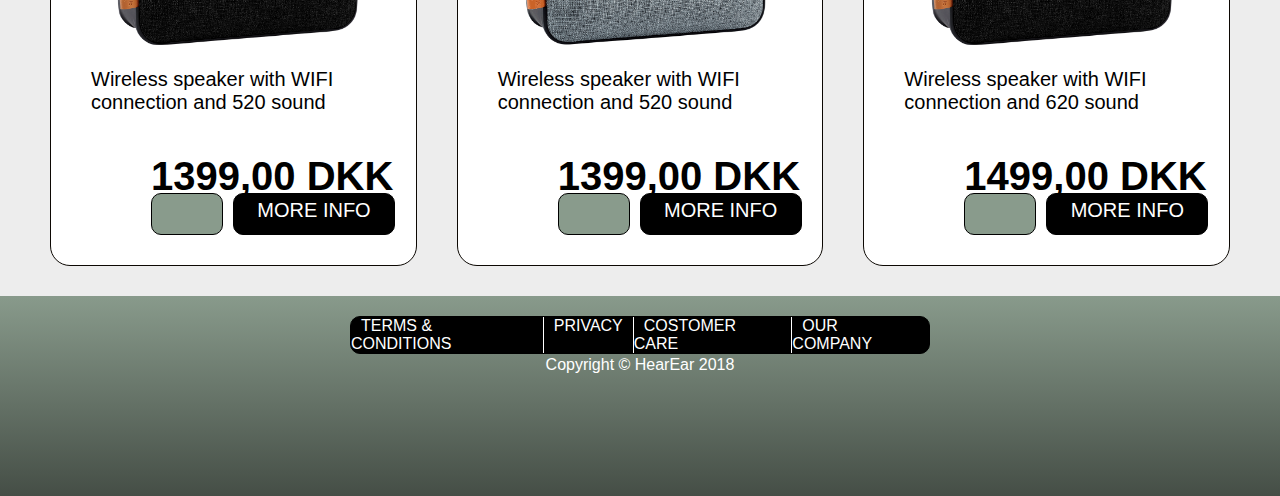
<file: js/project/overview2.html>
<!DOCTYPE html>
<html lang="en">
<head>
    <meta charset="UTF-8">
    <meta name="viewport" content="width=device-width, initial-scale=1.0">
    <meta http-equiv="X-UA-Compatible" content="ie=edge">
    <title>Overview2</title>
    <link rel="stylesheet" href="css/style.css">
    <link rel="stylesheet" href="https://use.fontawesome.com/releases/v5.3.1/css/all.css" integrity="sha384-mzrmE5qonljUremFsqc01SB46JvROS7bZs3IO2EmfFsd15uHvIt+Y8vEf7N7fWAU" crossorigin="anonymous">
    <link rel="stylesheet" href="https://fonts.googleapis.com/icon?family=Material+Icons">  
    <link rel="stylesheet" href="https://code.getmdl.io/1.3.0/material.teal-orange.min.css" /> <script defer src="https://code.getmdl.io/1.3.0/material.min.js"></script>
    <link rel="stylesheet" href="https://use.fontawesome.com/releases/v5.3.1/css/all.css" integrity="sha384-mzrmE5qonljUremFsqc01SB46JvROS7bZs3IO2EmfFsd15uHvIt+Y8vEf7N7fWAU" crossorigin="anonymous">
</head>

<body>

    <header> 
    <!-- Uses a header that scrolls with the text, rather than staying
    locked at the top -->
   
    <div class="mdl-layout mdl-js-layout">
         <header class="mdl-layout mdl-js-layout mdl-layout--fixed-header">
        <div class="mdl-layout__header-row">
        <!-- Title -->
        <span class="mdl-layout-title">
            <!--<h1 id="title-title">
                HEAR EAR</h1>
            -->
            <img id="logo" src="img/logo.png" alt="">
            </span>
        <!-- Add spacer, to align navigation to the right -->
        <div class="mdl-layout-spacer"></div>
        <!-- Navigation -->
        <nav class="mdl-navigation">
                <div class="mdl-textfield mdl-js-textfield mdl-textfield--expandable
                mdl-textfield--floating-label mdl-textfield--align-right">
      <label class="mdl-button mdl-js-button mdl-button--icon"
             for="fixed-header-drawer-exp">
        <i class="material-icons">search</i>
      </label>
      <div class="mdl-textfield__expandable-holder">
        <input class="mdl-textfield__input" type="text" name="sample"
               id="fixed-header-drawer-exp">
      </div>
        </div>
            <a href="#">
            <i id="cart" class="fas fa-shopping-cart"></i>
            </a>
        </nav>
      </div>
    </header>

    <div class="mdl-layout__drawer">
      <span class="mdl-layout-title"></span>
      <nav class="mdl-navigation">
        <a class="mdl-navigation__link" href="">HOME</a>
        <a class="mdl-navigation__link" href="">PRODUCTS</a>
        <a class="mdl-navigation__link" href="">LOG IN</a>
        <a class="mdl-navigation__link" href="">ABOUT</a>
        <a class="mdl-navigation__link" href="">SUPPORT</a>
        <a class="mdl-navigation__link" href="">ADMIN</a>
      </nav>
    </div>
    </header>

    <main>
            <section id="info_box">  
                <a href="#">HOME > <u>PRODUCTS</u></a>
            </section>
            <section id="product_area">
                    <div class="product">
                                <div id="product_title">
                                        <h3>Ada 1030X</h3>
                                    </div>
                                <div id="product_img">
                                    <img src="img/sp6.png" alt="">
                                </div>
                                
                                <div id="product_desc">
                                   <p>Wireless speaker with WIFI <br/> connection and 360 sound </p>
                                </div>
                                <div id="product_price">
                                        <p>799,00 DKK</p>
                                    </div>
                                <div id="product_shop_buy">
                                  
                                    <div id="product_cart">
                                    <a href="#">
                                            <i class="fas fa-shopping-cart"></i>
                                    </a>
                                    </div>
                                    <div id="product_info">
                                            <a href="#">MORE INFO</a>
                                    </div>
                                </div>
                    </div>
                    <div class="product">
                            <div id="product_title">
                                    <h3>Ada 1030X</h3>
                                </div>
                            <div id="product_img">
                                <img src="img/sp7.png" alt="">
                            </div>
                            
                            <div id="product_desc">
                               <p>Wireless speaker with WIFI <br/> connection and 360 sound </p>
                            </div>
                            <div id="product_price">
                                    <p>799,00 DKK</p>
                                </div>
                            <div id="product_shop_buy">
                              
                                <div id="product_cart">
                                <a href="#">
                                        <i class="fas fa-shopping-cart"></i>
                                </a>
                                </div>
                                <div id="product_info">
                                        <a href="#">MORE INFO</a>
                                </div>
                            </div>
                    </div>
                    <div class="product">
                            <div id="product_title">
                                    <h3>Ada 1030X</h3>
                                </div>
                            <div id="product_img">
                                <img src="img/sp8.png" alt="">
                            </div>
                            
                            <div id="product_desc">
                               <p>Wireless speaker with WIFI <br/> connection and 360 sound </p>
                            </div>
                            <div id="product_price">
                                    <p>799,00 DKK</p>
                                </div>
                            <div id="product_shop_buy">
                              
                                <div id="product_cart">
                                <a href="#">
                                        <i class="fas fa-shopping-cart"></i>
                                </a>
                                </div>
                                <div id="product_info">
                                        <a href="#">MORE INFO</a>
                                </div>
                            </div>
                    </div>
                    <div class="product">
                            <div id="product_title">
                                    <h3>Tom 2050X</h3>
                                </div>
                            <div id="product_img">
                                <img src="img/sp3.png" alt="">
                            </div>
                            
                            <div id="product_desc">
                               <p>Wireless speaker with WIFI <br/> connection and 260 sound </p>
                            </div>
                            <div id="product_price">
                                    <p>399,00 DKK</p>
                                </div>
                            <div id="product_shop_buy">
                              
                                <div id="product_cart">
                                <a href="#">
                                        <i class="fas fa-shopping-cart"></i>
                                </a>
                                </div>
                                <div id="product_info">
                                        <a href="#">MORE INFO</a>
                                </div>
                            </div>
                    </div>
                    <div class="product">
                            <div id="product_title">
                                    <h3>Tom 2050X</h3>
                                </div>
                            <div id="product_img">
                                <img src="img/sp4.png" alt="">
                            </div>
                            
                            <div id="product_desc">
                               <p>Wireless speaker with WIFI <br/> connection and 260 sound </p>
                            </div>
                            <div id="product_price">
                                    <p>399,00 DKK</p>
                                </div>
                            <div id="product_shop_buy">
                              
                                <div id="product_cart">
                                <a href="#">
                                        <i class="fas fa-shopping-cart"></i>
                                </a>
                                </div>
                                <div id="product_info">
                                        <a href="#">MORE INFO</a>
                                </div>
                            </div>
                    </div>
                    <div class="product">
                            <div id="product_title">
                                    <h3>Tom 2050X</h3>
                                </div>
                            <div id="product_img">
                                <img src="img/sp5.png" alt="">
                            </div>
                            
                            <div id="product_desc">
                               <p>Wireless speaker with WIFI<br/> connection and 260 sound </p>
                            </div>
                            <div id="product_price">
                                    <p>399,00 DKK</p>
                                </div>
                            <div id="product_shop_buy">
                              
                                <div id="product_cart">
                                <a href="#">
                                        <i class="fas fa-shopping-cart"></i>
                                </a>
                                </div>
                                <div id="product_info">
                                        <a href="#">MORE INFO</a>
                                </div>
                            </div>
                    </div>
                    <div class="product">
                            <div id="product_title">
                                    <h3>Jane 510X</h3>
                                </div>
                            <div id="product_img">
                                <img src="img/sp1.png" alt="">
                            </div>
                            
                            <div id="product_desc">
                               <p>Wireless speaker with WIFI<br/> connection and 520 sound </p>
                            </div>
                            <div id="product_price">
                                    <p>1399,00 DKK</p>
                                </div>
                            <div id="product_shop_buy">
                              
                                <div id="product_cart">
                                <a href="#">
                                        <i class="fas fa-shopping-cart"></i>
                                </a>
                                </div>
                                <div id="product_info">
                                        <a href="#">MORE INFO</a>
                                </div>
                            </div>
                    </div>
                    <div class="product">
                            <div id="product_title">
                                    <h3>Jane 510X</h3>
                                </div>
                            <div id="product_img">
                                <img src="img/sp2.png" alt="">
                            </div>
                            
                            <div id="product_desc">
                               <p>Wireless speaker with WIFI <br/> connection and 520 sound </p>
                            </div>
                            <div id="product_price">
                                    <p>1399,00 DKK</p>
                                </div>
                            <div id="product_shop_buy">
                              
                                <div id="product_cart">
                                <a href="#">
                                        <i class="fas fa-shopping-cart"></i>
                                </a>
                                </div>
                                <div id="product_info">
                                        <a href="#">MORE INFO</a>
                                </div>
                            </div>
                    </div>
                    <div class="product">
                            <div id="product_title">
                                    <h3>Jane 510X</h3>
                                </div>
                            <div id="product_img">
                                <img src="img/sp1.png" alt="">
                            </div>
                            
                            <div id="product_desc">
                               <p>Wireless speaker with WIFI<br/> connection and 620 sound </p>
                            </div>
                            <div id="product_price">
                                    <p>1499,00 DKK</p>
                                </div>
                            <div id="product_shop_buy">
                              
                                <div id="product_cart">
                                <a href="#">
                                        <i class="fas fa-shopping-cart"></i>
                                </a>
                                </div>
                                <div id="product_info">
                                        <a href="#">MORE INFO</a>
                                </div>
                            </div>
                    </div>
                </section> 
              
    </main>

    

    <footer>
        <div id="footer_menu">
            <ul>
                <li><a href="#">TERMS & CONDITIONS</a></li>
                <li><a href="#">PRIVACY</a></li>
                <li><a href="#">COSTOMER CARE</a></li>
                <li><a href="#">OUR COMPANY </a></li>
            </ul> 
        </div>
        <div id="copyright">Copyright © HearEar 2018</div>
        <div id="icon">
                <a href="#">
                <i class="fab fa-facebook"></i>
                </a>

                <a href="#">
                <i class="fab fa-twitter"></i>
                </a>

                <a href="#">
                <i class="fab fa-instagram"></i>
                </a>
        </div>

    </footer>
</body>
</html>
</file>
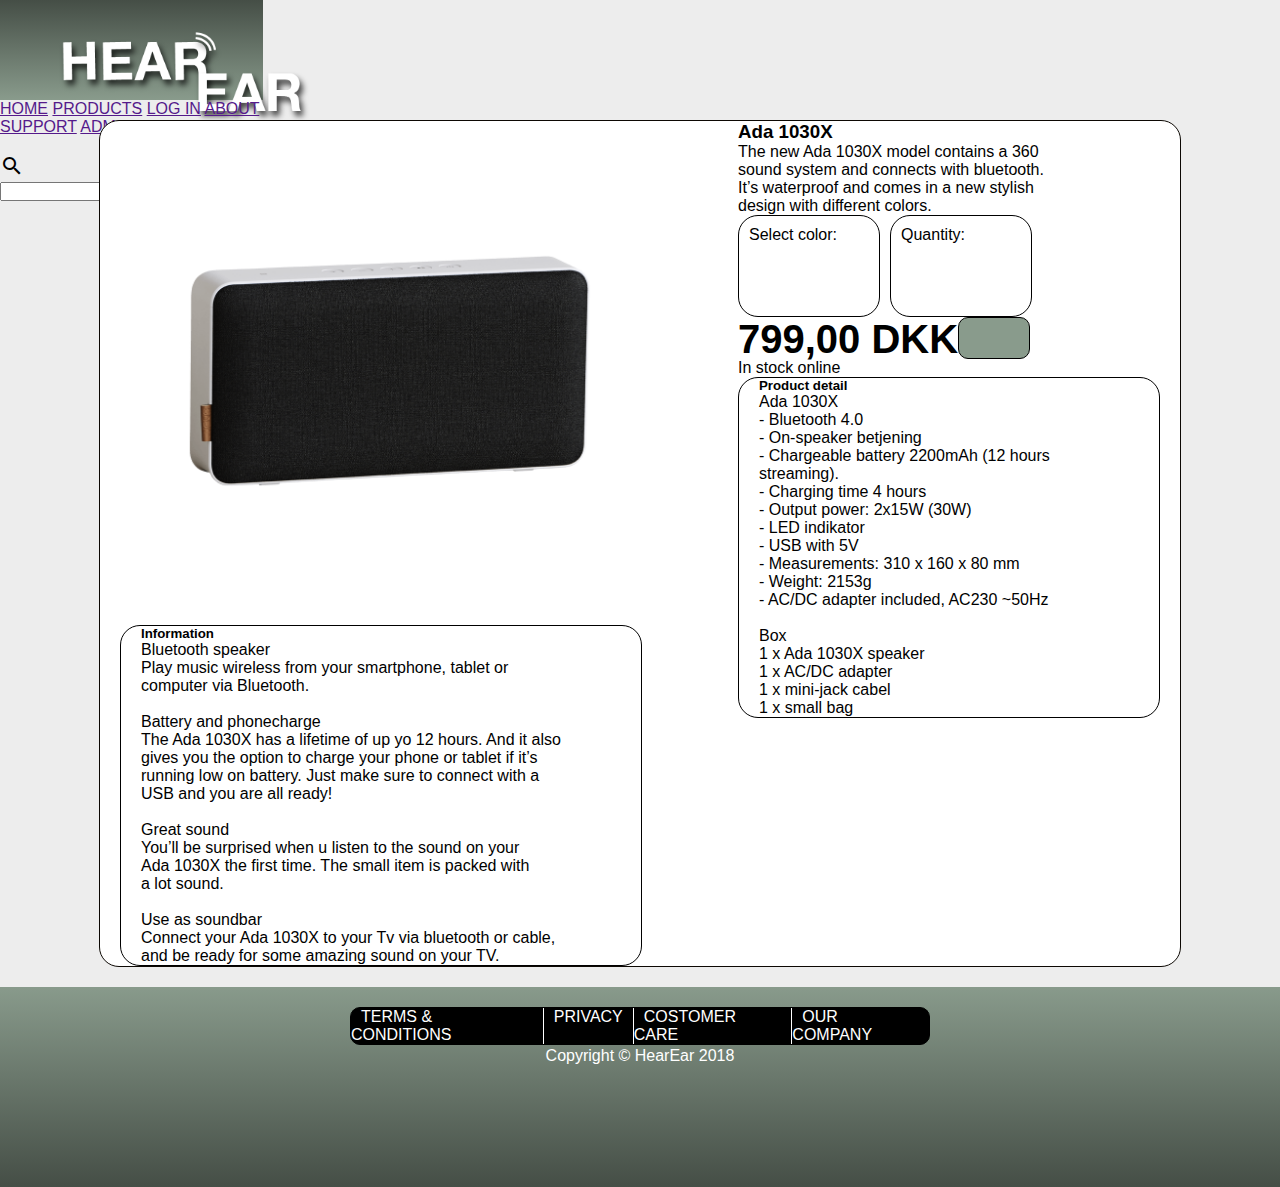
<file: js/project/viewproduct.html>
<!DOCTYPE html>
<html lang="en">
<head>
    <meta charset="UTF-8">
    <meta name="viewport" content="width=device-width, initial-scale=1.0">
    <meta http-equiv="X-UA-Compatible" content="ie=edge">
    <title>viewproduct</title>
    <link rel="stylesheet" href="css/style.css">
    <link rel="stylesheet" href="https://use.fontawesome.com/releases/v5.3.1/css/all.css" integrity="sha384-mzrmE5qonljUremFsqc01SB46JvROS7bZs3IO2EmfFsd15uHvIt+Y8vEf7N7fWAU" crossorigin="anonymous">
    <link rel="stylesheet" href="https://fonts.googleapis.com/icon?family=Material+Icons">  
    <link rel="stylesheet" href="https://code.getmdl.io/1.3.0/material.teal-orange.min.css" /> <script defer src="https://code.getmdl.io/1.3.0/material.min.js"></script>
    <link rel="stylesheet" href="https://use.fontawesome.com/releases/v5.3.1/css/all.css" integrity="sha384-mzrmE5qonljUremFsqc01SB46JvROS7bZs3IO2EmfFsd15uHvIt+Y8vEf7N7fWAU" crossorigin="anonymous">
</head>

<body>

    <header> 
                <!-- Uses a header that scrolls with the text, rather than staying
                locked at the top -->
               
                <div class="mdl-layout mdl-js-layout">
                     <header class="mdl-layout mdl-js-layout mdl-layout--fixed-header">
                    <div class="mdl-layout__header-row">
                    <!-- Title -->
                    <span class="mdl-layout-title">
                        <!--<h1 id="title-title">
                            HEAR EAR</h1>
                        -->
                        <img id="logo" src="img/logo.png" alt="">
                        </span>
                    <!-- Add spacer, to align navigation to the right -->
                    <div class="mdl-layout-spacer"></div>
                    <!-- Navigation -->
                    <nav class="mdl-navigation">
                            <div class="mdl-textfield mdl-js-textfield mdl-textfield--expandable
                            mdl-textfield--floating-label mdl-textfield--align-right">
                  <label class="mdl-button mdl-js-button mdl-button--icon"
                         for="fixed-header-drawer-exp">
                    <i class="material-icons">search</i>
                  </label>
                  <div class="mdl-textfield__expandable-holder">
                    <input class="mdl-textfield__input" type="text" name="sample"
                           id="fixed-header-drawer-exp">
                  </div>
                    </div>
                        <a href="#">
                        <i id="cart" class="fas fa-shopping-cart"></i>
                        </a>
                    </nav>
                  </div>
                </header>
            
                <div class="mdl-layout__drawer">
                  <span class="mdl-layout-title"></span>
                  <nav class="mdl-navigation">
                    <a class="mdl-navigation__link" href="">HOME</a>
                    <a class="mdl-navigation__link" href="">PRODUCTS</a>
                    <a class="mdl-navigation__link" href="">LOG IN</a>
                    <a class="mdl-navigation__link" href="">ABOUT</a>
                    <a class="mdl-navigation__link" href="">SUPPORT</a>
                    <a class="mdl-navigation__link" href="">ADMIN</a>
                  </nav>
                </div>
    </header>

    <main>

        </section>
            <div class="product_view">

            <div id="img_info">
                <div id="product_view_img">
                    <img src="img/sp6.png" alt="">
                </div>
                <div id="product_information">
                    <h5>Information</h5>
                    <p>
                    Bluetooth speaker<br/>
                    Play music wireless from your smartphone, tablet or<br/>
                    computer via Bluetooth. <br/>
                    <br/>
                    Battery and phonecharge<br/>
                    The Ada 1030X has a lifetime of up yo 12 hours. And it also<br/>
                    gives you the option to charge your phone or tablet if it’s <br/>
                    running low on battery. Just make sure to connect with a <br/>
                    USB and you are all ready! <br/>
                    <br/>  
                    Great sound<br/>
                    You’ll be surprised when u listen to the sound on your <br/>
                    Ada 1030X the first time. The small item is packed with<br/>
                    a lot sound. <br/>
                     <br/>  
                    Use as soundbar<br/>
                    Connect your Ada 1030X to your Tv via bluetooth or cable, <br/>
                    and be ready for some amazing sound on your TV.
                    </p>
                </div>
            </div>

            <div id="title_detail">
                <div id="product_view_title">
                    <h3>Ada 1030X</h3>
                    <p>The new Ada 1030X model contains a 360<br/>
                    sound system and connects with bluetooth.<br/>
                    It’s waterproof and comes in a new stylish<br/>
                    design with different colors. 
                    </p>
                </div>
                
                <div id="select_quantity">
                    <div id="select_color">
                    Select color:
                    </div>
                    <div id="quantity">
                    Quantity:
                    </div>
                </div>

                <div id="product_buy_item">
                    <div id="product_price">
                        <p class="detail_price">799,00 DKK</p>
                    </div>
                    <div id="product_cart">
                    <a href="#">
                        <i class="fas fa-shopping-cart"></i>
                    </a>
                    </div>
                </div>

                <div id="stock">
                    In stock online
                </div>

                <div id="product_detail">
                    <h5>Product detail</h5>
                    <p>
                    Ada 1030X<br/>
                     - Bluetooth 4.0<br/>
                    - On-speaker betjening<br/> 
                    - Chargeable battery 2200mAh (12 hours<br/>   
                    streaming).<br/>
                    - Charging time 4 hours<br/>
                    - Output power: 2x15W (30W)<br/>
                    - LED indikator<br/>
                    - USB with 5V <br/>
                    - Measurements: 310 x 160 x 80 mm<br/>
                    - Weight: 2153g<br/>
                    - AC/DC adapter included, AC230 ~50Hz<br/>
                    <br/>
                    Box <br/>
                    1 x Ada 1030X speaker<br/>
                    1 x AC/DC adapter<br/>
                    1 x mini-jack cabel<br/>
                    1 x small bag
                    </p>
                </div>            
            </div>
        </section>                     
    </main>

    <footer>
        <div id="footer_menu">
            <ul>
                <li><a href="#">TERMS & CONDITIONS</a></li>
                <li><a href="#">PRIVACY</a></li>
                <li><a href="#">COSTOMER CARE</a></li>
                <li><a href="#">OUR COMPANY </a></li>
            </ul> 
        </div>
        <div id="copyright">Copyright © HearEar 2018</div>
        <div id="icon">
                <a href="#">
                        <i class="fab fa-facebook"></i>
                </a>
                <a href="#">
                        <i class="fab fa-twitter"></i>
                </a>
                <a href="#">
                    <i class="fab fa-instagram"></i>
                </a>
        </div>

    </footer>
</body>
</html>
</file>
<file: css/styles.css>
body {
  font-family: 'Roboto Condensed', Helvetica, sans-serif;
  text-align: left;
  font-size: 18px;
  color: #303030; 
  background-color: #ededed;
  grid-template-rows: 100px auto 150px;
  display: grid;
  grid-template-areas: 
  "hd hd hd hd hd hd hd hd hd hd hd hd"
  "mn mn mn mn mn mn mn mn mn mn mn mn"
  "ft ft ft ft ft ft ft ft ft ft ft ft" ;
}

#logo_admin img{
  height: 120px;
}

#logo_admin{
  text-align: center;
}

header{
  grid-area: hd;
  min-height: 100px !important;
  background: #454e46 !important; /* Old browsers */
  background: -moz-linear-gradient(top, #454e46 0%, #899b8c 100%) !important; /* FF3.6-15 */
  background: -webkit-linear-gradient(top, #454e46 0%,#899b8c 100%) !important; /* Chrome10-25,Safari5.1-6 */
  background: linear-gradient(to bottom, #454e46 0%,#899b8c 100%) !important; /* W3C, IE10+, FF16+, Chrome26+, Opera12+, Safari7+ */
}
      

main{
  grid-area: mn;
  font-family: 'Roboto Condensed', Helvetica, sans-serif;
  text-align: left;
  font-size: 18px;
  color: #303030; 
  background-color: #ededed;  
  height: auto;
}

main#deleteSpeaker{
  grid-area: mn;
  display: grid;
  height: auto;
}

footer {
  grid-area: ft;
  background: #899b8c !important; /* Old browsers */
  background: -moz-linear-gradient(top, #899b8c -1%, #454e46 100%) !important; /* FF3.6-15 */
  background: -webkit-linear-gradient(top, #899b8c -1%,#454e46 100%) !important; /* Chrome10-25,Safari5.1-6 */
  background: linear-gradient(to bottom, #899b8c -1%,#454e46 100%) !important; /* W3C, IE10+, FF16+, Chrome26+, Opera12+, Safari7+ */
  display: grid;
  grid-template-columns: repeat(12, 1fr) ;
  grid-template-rows: 60px 40px 80px;    
  }

#copyright{
  grid-column: span 12;
  text-align: center;
  color: white;
  margin-top: 60px;
}

.extend {
  table-layout: fixed;
  width: 100%
}

.small {
  font-family: Arial, Helvetica, sans-serif;
  overflow: hidden;
  text-overflow: ellipsis;
  white-space: nowrap;
  font-weight: bold;
}

.container{
  margin-top: 20px;
  margin-left: 0;
  margin-bottom: 20px;
}

.container a i{
  color:black;
}

.container a{
  color:black;
}

.btn-danger{
  background-color: #899B8C;
  border-color: black;
  margin-bottom: 20px;
}

.btn-success {
  background-color: #ededed !important;
  border: black!important;
}

#delete_speaker{
  height: 525px;
}

#delete_button{
  display: flex;
}
</file>
<file: project/css/style.css>
* {
    margin:0;
    padding:0;
}

body {
    font-family: Arial, Helvetica, sans-serif;
    background-color: #ededed;
    display: grid;
    grid-template-columns: repeat(12, 1fr) ;
    grid-template-rows: 100px auto 200px;
    grid-template-areas: 
    "hd hd hd hd hd hd hd hd hd hd hd hd"
    "mn mn mn mn mn mn mn mn mn mn mn mn"
    "ft ft ft ft ft ft ft ft ft ft ft ft" ;
    }

    .mdl-layout__header-row{
        min-height: 100px !important;
        background: #454e46 !important; /* Old browsers */
        background: -moz-linear-gradient(top, #454e46 0%, #899b8c 100%) !important; /* FF3.6-15 */
        background: -webkit-linear-gradient(top, #454e46 0%,#899b8c 100%) !important; /* Chrome10-25,Safari5.1-6 */
        background: linear-gradient(to bottom, #454e46 0%,#899b8c 100%) !important; /* W3C, IE10+, FF16+, Chrome26+, Opera12+, Safari7+ */
    }
    .mdl-layout__header-row {
        height:94px !important;
    }
    .mdl-layout__drawer-button {
        height:80px !important;
        line-height: 80px !important;
    }
    .mdl-layout-title {
        text-align: center !important;
        width: 75%;
    }
    #logo {
        height: 120px;
        padding-left:20%;
        margin-top: 30px;
    }
    .material-icons{
        color: white;
    }
    #cart{
        color: white;
        margin-left: 20px; 
    }
  
/*MAIN*/

    main {
    display: grid !important; 
        grid-area: mn;
        grid-template-columns: repeat(auto-fit, minmax(300px, 1fr));
        width: calc(100% - 100px);
        margin: 0 auto;
    }
    main#homepage {
        width:100%;
        grid-template-columns: 70% 30%;
    }
    #top_image img {
        width:100%;
        height:600px;
        background-size: contain;
    }

/*STYLE HOMEPAGE*/

    #top_image{
        height: 600px;
        width: auto;
        display: grid;
        object-fit: cover;
    }
    #new_in{
        background: #5b675c; /* Old browsers */
        background: -moz-radial-gradient(center, ellipse cover, #5b675c 0%, #3a423a 47%, #2e342e 100%); /* FF3.6-15 */
        background: -webkit-radial-gradient(center, ellipse cover, #5b675c 0%,#3a423a 47%,#2e342e 100%); /* Chrome10-25,Safari5.1-6 */
        background: radial-gradient(ellipse at center, #5b675c 0%,#3a423a 47%,#2e342e 100%); /* W3C, IE10+, FF16+, Chrome26+, Opera12+, Safari7+ */
        color: white; 
        height: auto;
        padding-top: 50px; 
    }
    #new_in h2{
        color: white;
        font-size: 60px;
        font-weight: bold;
        margin: 20px;
        padding-top: 20px;
    }
    #new_in h4{
        color: white;
        font-size: 30px;
        font-weight: bold;
        margin: 20px;
    }
    #new_in a {
        text-decoration: none;
        z-index: 99999;
        position: relative;
    }
    #new_in p{
        font-size: 20px;
        margin: 20px;
        font-weight: lighter;
    }

/*STYLE OVERVIEW*/

    #info_box {
        color: black;
        font-weight: bold;
        margin: 20px 0 20px 0;
        font-size: 15px;
        text-decoration: none;
        z-index: 99999;
        position: relative;
    }
    #info_box a{
        text-decoration: none;
        color: black;
    }
    #next{
        display: flex;
        font-size: 15px;
        grid-column: 12/13;
        margin-top: 20px;
        z-index: 99999;
        position: relative;
    }
    #next a{
        display: flex;
        text-decoration: none;
    }
    #next_text{
        margin-top: 5px;
        color: black;
    }
    #next_logo{
        font-size: 30px;
        margin-left: 5px;
        color: black;
    }
    #back{
        display: flex;
        font-size: 20px;
        grid-column: 11/12;
        grid-row: 1/2;
        z-index: 99999;
        position: relative;
        margin-top: 20px;
        margin-right: 10px;
    }
    #back_lower {
        display: flex;
        font-size: 20px;
        grid-column: 11/12;
        grid-row: 3/4;
        z-index: 99999;
        position: relative;
        margin-top: 20px;
        margin-right: 10px;
    }
    #back a, #back_lower a{
        display: flex;
        text-decoration: none;
    }
    #back_text{
        font-size: 15px;
        margin-top: 5px;
        color: black;
    }
    #back_logo{
        font-size: 30px;
        margin-right: 5px;
        color: black;
    }
    #low{
        margin-bottom: 50px;
        display: flex;
        grid-column: 11/13;
    }
    #product_area {
        grid-template-columns: repeat(auto-fit, minmax(300px, auto)) !important;
        grid-template-rows: repeat(3, minmax(200px, auto)) !important;
        display:grid !important;
        grid-column: span 12 !important;
        grid-gap: 40px !important;   
        margin-bottom: 30px;
    }
    .product_overview{
        background: #5b675c; /* Old browsers */
        background: -moz-radial-gradient(center, ellipse cover, #5b675c 0%, #3a423a 47%, #2e342e 100%); /* FF3.6-15 */
        background: -webkit-radial-gradient(center, ellipse cover, #5b675c 0%,#3a423a 47%,#2e342e 100%); /* Chrome10-25,Safari5.1-6 */
        background: radial-gradient(ellipse at center, #5b675c 0%,#3a423a 47%,#2e342e 100%); /* W3C, IE10+, FF16+, Chrome26+, Opera12+, Safari7+ */
        border-radius: 20px;
        color: white;   
    }
    .product_overview h2{
        font-size: 60px;
        font-weight: bold;
        margin: 120px 0 30px 20px;
    }
    .product_overview p{
        font-size: 20px;
        margin: 20px;
        font-weight: lighter;
    }
    .product {
    
        display: flex;
        flex-direction: column;
        position: relative;
        border: 1px solid #0c0803;
        background-color: white;
        border-radius: 20px;
        padding-bottom: 30px;
    }
    #product_title {
        margin-left: 50px;
        font-weight: bold;
    }
    #product_title h3 {
        margin: 20px 0 0 0 ;
        font-weight: bold;
    }
    .product_img {
        display: flex;
        justify-content: center;
    }
    .product_img img{
        width: 300px;
        height: 300px;
    }
    #product_desc p{
        font-size: 20px;
        margin-left: 40px;
        
    }
    #product_price p{
        font-size: 40px;
        margin-left: 100px;
        margin-top: 40px;
        font-weight: bold;
        height: 39px;
    }
    #product_info {
        border:1px solid black;
        width:150px;
        border-radius: 10px;
        background-color: #000000;
        text-align: center;
        font-size: 20px;
        padding: 5px;
        position: relative;
        z-index: 7777;
    }

    button{
        background-color: black;
        border: none;
        color: white;
        margin: 8px 0 0 0;
    }



    #product_cart {
        border:1px solid black;
        width:60px;
        height: 30px;
        border-radius: 10px;
        background-color: #899B8C;
        text-align: center;
        font-size:20px;
        padding: 5px;
        margin-right: 10px; 
    }
    #product_cart a i {
        margin-top:5px;
    }
    #product_cart a, #product_info a  {
        color: #ffffff;
        text-decoration: none;
        z-index: 99999;
        position: relative;
    }
    #product_shop_buy {
        display: flex;
        margin-left: 100px;  
    }

/*STYLE VIEW PRODUCT*/

    .product_view{
        border: 1px solid #0c0803;
        background-color: white;
        border-radius: 20px;
        width: calc(100% - 100px);
        height: auto;
        margin: 20px auto 20px auto;
        }
    #img_info{
        float: left;
        }
    #title_detail{
        float: right;
        }
    #product_view_img img{
        height: 500px;
        width: 500px ;
        margin-left: 40px;
        }
    #product_information{
        border: 1px solid black;
        border-radius: 20px;
        width: 500px;
        margin-left: 20px;
        padding-left: 20px;
        background-color: #ededed;
        }
    #product_information h5{
        font-weight: bold;
    }
    #product_view_title{
        margin: 0;
        padding-top: 60px;
    }
    #product_view_title h3{
        font-weight: bold;
    }
    #quantity{
        border: 1px solid black;
        border-radius: 20px;
        width: 120px;
        height: 40px;
        padding: 20px 0 0 10px;
        margin: 40px 0 10px 0;
        }
    form {
        border: 1px solid black;
        background-color: #899B8C;
        border-radius: 20px;
        width: 120px;
        height: 40px;
        padding: 20px 0 0 10px;
        margin: 40px 0 10px 0;
        position: relative;
        z-index: 9999999;
        }   
    input{
        border: 1px solid #899B8C;
        border-radius: 20px;
        width: 40px;
        height: 20px;
        padding-left: 15px;
        }
    #product_buy_item{
        display: flex;
        margin-top: 20px;
        }
    #select_quantity{
        display: flex;
        }
    #product_detail{
        border: 1px solid black;
        border-radius: 20px;
        width: 400px;
        margin-right: 20px;
        margin-bottom: 20px;
        padding-left: 20px;
        background-color: #ededed;
        }
    #product_detail h5{
        font-weight: bold;
    }
    .detail_price{
        margin-top: 0 !important;
        margin-left: 0 !important;
        padding-top: 10px;
        padding-right: 10px; 
    }
    #stock{
        margin-bottom: 50px;
        display: flex;
    }
    #stock_status{
        border: 1px solid black;
        border-radius: 5px;
        background-color: green;
        height: 10px;
        width: 10px;
        margin-top: 4px;
        margin-left: 5px;
    }

/*FOOTER*/

    footer {
    grid-area: ft;
    background: #899b8c !important; /* Old browsers */
    background: -moz-linear-gradient(top, #899b8c -1%, #454e46 100%) !important; /* FF3.6-15 */
    background: -webkit-linear-gradient(top, #899b8c -1%,#454e46 100%) !important; /* Chrome10-25,Safari5.1-6 */
    background: linear-gradient(to bottom, #899b8c -1%,#454e46 100%) !important; /* W3C, IE10+, FF16+, Chrome26+, Opera12+, Safari7+ */
    display: grid;
    grid-template-columns: repeat(12, 1fr) ;
    grid-template-rows: 60px 40px 80px;    
    }
    #footer_menu {
        grid-column: span 12;
        grid-column: 4/10;
        margin-top: 20px; 
    }
    #footer_menu ul {
        display: flex;
        list-style-type: none;
        border: 1px solid black;
        background-color: black;
        border-radius: 10px;
        justify-content: center;
    }
    #footer_menu ul li {
        border-right: 1px solid #ffffff;
    }
    #footer_menu ul li a {
        padding:5px 10px;
        color: white;
        text-decoration: none !important;
    }
    #footer_menu ul li:last-child {
        border-right: none;
    }
    #copyright{
        grid-column: span 12;
        text-align: center;
        color: white;
    }
    #icon{
        grid-column: span 12;
        text-align: center;
        font-size: 40px;
        color: black;
        list-style-type: none;
    }
    #icon a {
        text-decoration: none !important;
    }
    #icon i{
        color: black;
        list-style-type: none;
    }

/*MEDIA*/
@media only screen and (max-width: 960px) {
    body {
    background-color: #ededed;
    grid-template-columns: 1fr;
    grid-template-rows: repeat(3, minmax(200px, auto)) ;
    width: 100%;
    grid-template-areas:
    "hd"
    "mn"
    "ft";
    }
    #footer_menu ul{
        font-size: 10px;
        text-align: center;
        margin-bottom: 20px;
        justify-content: center;
        }
@media only screen and (max-width: 620px) {
    #product_area{
        display: grid;
        grid-template-columns: repeat(1, minmax(100px, auto)); 
        }
    #footer_menu ul{
        font-size: 6px;
        text-align: center;
        margin-bottom: 20px;
        justify-content: center;
        }
    #copyright{
        padding-top: 20px;
    }

    }
</file>
<file: js/project/css/style.css>
* {
    margin:0;
    padding:0;
}

body {
    font-family: Arial, Helvetica, sans-serif;
    background-color:#ededed;
    display: grid;
    grid-template-columns: repeat(12, 1fr) ;
    grid-template-rows: 100px auto 200px;
    grid-template-areas: 
    "hd hd hd hd hd hd hd hd hd hd hd hd"
    "mn mn mn mn mn mn mn mn mn mn mn mn"
    "ft ft ft ft ft ft ft ft ft ft ft ft" ;
    
    }

    .mdl-layout__header-row{
        min-height: 100px !important;
        background: #454e46 !important; /* Old browsers */
        background: -moz-linear-gradient(top, #454e46 0%, #899b8c 100%) !important; /* FF3.6-15 */
        background: -webkit-linear-gradient(top, #454e46 0%,#899b8c 100%) !important; /* Chrome10-25,Safari5.1-6 */
        background: linear-gradient(to bottom, #454e46 0%,#899b8c 100%) !important; /* W3C, IE10+, FF16+, Chrome26+, Opera12+, Safari7+ */
    }
    .mdl-layout__header-row {
        height:94px !important;
    }
    .mdl-layout__drawer-button {
        height:80px !important;
        line-height: 80px !important;
    }
    .mdl-layout-title {
        text-align: center !important;
        width: 75%;
    }
    #logo {
        height: 120px;
        padding-left:20%;
        margin-top: 30px;
    }

    #cart{
        color: white;
        margin-left: 20px; 
    }


    
/*MAIN*/

    main {
    display: grid !important; 
        grid-area: mn;
        grid-template-columns: repeat(auto-fit, minmax(300px, 1fr));
        width: calc(100% - 100px);
        margin: 0 auto;
    }

    main#homepage {
        width:100%;
        grid-template-columns: 70% 30%;
    }

    #top_image img {
        width:100%;
        height:600px;
        background-size: contain;
    }

/*STYLE HOMEPAGE*/
    #top_image{
        height: 600px;
        width: auto;
        display: grid;
        object-fit: cover;
    }

    #new_in{
        background: #5b675c; /* Old browsers */
        background: -moz-radial-gradient(center, ellipse cover, #5b675c 0%, #3a423a 47%, #2e342e 100%); /* FF3.6-15 */
        background: -webkit-radial-gradient(center, ellipse cover, #5b675c 0%,#3a423a 47%,#2e342e 100%); /* Chrome10-25,Safari5.1-6 */
        background: radial-gradient(ellipse at center, #5b675c 0%,#3a423a 47%,#2e342e 100%); /* W3C, IE10+, FF16+, Chrome26+, Opera12+, Safari7+ */
        color: white; 
        height: auto;
        padding-top: 50px; 
    }
    #new_in h2{
        color: white;
        font-size: 60px;
        font-weight: bold;
        margin: 20px;
        padding-top: 20px;
    }

    #new_in h4{
        color: white;
        font-size: 30px;
        font-weight: bold;
        margin: 20px;
    }

    #new_in a {
        text-decoration: none;
        z-index: 99999;
        position: relative;
    }

    #new_in p{
        font-size: 20px;
        margin: 20px;
        font-weight: lighter;
    }

/*STYLE OVERVIEW*/

    #info_box {
        color: black;
        font-weight: bold;
        margin: 20px 0 20px 0;
        font-size: 20px;
        text-decoration: none;
        z-index: 99999;
        position: relative;
    }

    #info_box a{
        text-decoration: none;
        color: black;
    }
    

    #product_area {
        grid-template-columns: repeat(auto-fit, minmax(300px, auto)) !important;
        grid-template-rows: repeat(3, minmax(200px, auto)) !important;
        display:grid !important;
        grid-column: span 12 !important;
        grid-gap: 40px !important;   
        margin-bottom: 30px;
    }

    .product_overview{
        background: #5b675c; /* Old browsers */
        background: -moz-radial-gradient(center, ellipse cover, #5b675c 0%, #3a423a 47%, #2e342e 100%); /* FF3.6-15 */
        background: -webkit-radial-gradient(center, ellipse cover, #5b675c 0%,#3a423a 47%,#2e342e 100%); /* Chrome10-25,Safari5.1-6 */
        background: radial-gradient(ellipse at center, #5b675c 0%,#3a423a 47%,#2e342e 100%); /* W3C, IE10+, FF16+, Chrome26+, Opera12+, Safari7+ */
        border-radius: 20px;
        color: white;   
    }

    .product_overview h2{
        font-size: 60px;
        font-weight: bold;
        margin: 120px 0 30px 20px;
    }

    .product_overview p{
        font-size: 20px;
        margin: 20px;
        font-weight: lighter;
    }

    .product {
        border: 1px solid #0c0803;
        background-color: white;
        border-radius: 20px;
        padding-bottom: 30px;
    }

    #product_title {
        margin-left: 50px;
        font-weight: bold;
    }
    #product_title h3 {
        margin: 20px 0 0 0 ;
        font-weight: bold;
    }

    #product_img {
        display: flex;
        justify-content: center;
        
    }
    #product_img img{
        width: 300px;
        height: 300px;
    }

    #product_desc p{
        font-size: 20px;
        margin-left: 40px;
        
    }

    #product_price p{
        font-size: 40px;
        margin-left: 100px;
        margin-top: 40px;
        font-weight: bold;
        height: 39px;
    }

    #product_info {
        border:1px solid black;
        width:150px;
        border-radius: 10px;
        background-color: #000000;
        text-align: center;
        font-size: 20px;
        padding: 5px;
        margin-right: 20px;
        
    }

    #product_cart {
        border:1px solid black;
        width:60px;
        height: 30px;
        border-radius: 10px;
        background-color: #899B8C;
        text-align: center;
        font-size:20px;
        padding: 5px;
        margin-right: 10px; 
    }

    #product_cart a, #product_info a  {
        color: #ffffff;
        text-decoration: none;
        z-index: 99999;
        position: relative;
    }

    #product_shop_buy {
        display: flex;
        margin-left: 100px; 
        
    }

/*STYLE VIEW PRODUCT*/

    .product_view{
        border: 1px solid #0c0803;
        background-color: white;
        border-radius: 20px;
        width: calc(100% - 100px);
        height: auto;
        margin: 20px auto 20px auto;
        }

    #img_info{
        float: left;
        }

    #title_detail{
        float: right;
        }
    
    #product_view_img img{
        height: 500px;
        width: 500px ;
        margin-left: 40px;
        }

    #product_information{
        border: 1px solid black;
        border-radius: 20px;
        width: 500px;
        margin-left: 20px;
        padding-left: 20px;
        }

    #product_view_title{
        margin: 0;
    }

    #select_color{
        border: 1px solid black;
        border-radius: 20px;
        width: 120px;
        height: 80px;
        padding: 10px;
        }

    #quantity{
        border: 1px solid black;
        border-radius: 20px;
        width: 120px;
        height: 80px;
        padding: 10px;
        margin-left: 10px;
        }

    #product_buy_item{
        display: flex;
        }

    #select_quantity{
        display: flex;
        }
    
    #product_detail{
        border: 1px solid black;
        border-radius: 20px;
        width: 400px;
        margin-right: 20px;
        margin-bottom: 20px;
        padding-left: 20px;
        }

    .detail_price{
        margin-top: 0 !important;
        margin-left: 0 !important;
    }


/*FOOTER*/

    footer {
    grid-area: ft;
    background: #899b8c !important; /* Old browsers */
    background: -moz-linear-gradient(top, #899b8c -1%, #454e46 100%) !important; /* FF3.6-15 */
    background: -webkit-linear-gradient(top, #899b8c -1%,#454e46 100%) !important; /* Chrome10-25,Safari5.1-6 */
    background: linear-gradient(to bottom, #899b8c -1%,#454e46 100%) !important; /* W3C, IE10+, FF16+, Chrome26+, Opera12+, Safari7+ */
    display: grid;
    grid-template-columns: repeat(12, 1fr) ;
    grid-template-rows: 60px 40px 80px;    
    }
    #footer_menu {
        grid-column: span 12;
        
    }
    #footer_menu ul {
        display: flex;
        list-style-type: none;
        border: 1px solid black;
        background-color: black;
        border-radius: 10px;
        justify-content: center;
        margin: 20px 350px 0 350px;
    }
    #footer_menu ul li {
        border-right: 1px solid #ffffff;
    }

    #footer_menu ul li a {
        padding:5px 10px;
        color: white;
        text-decoration: none !important;
    }

    #footer_menu ul li:last-child {
        border-right: none;
    }

    #copyright{
        grid-column: span 12;
        text-align: center;
        color: white;
        
    }

    #icon{
        grid-column: span 12;
        text-decoration: none;
        text-align: center;
        font-size: 40px;
        color: black;
        list-style-type: none;
    }
    #icon a {
        text-decoration: none !important;
    }
    #icon i{
        color: black;
        list-style-type: none;
    }

/*MEDIA*/
</file>
